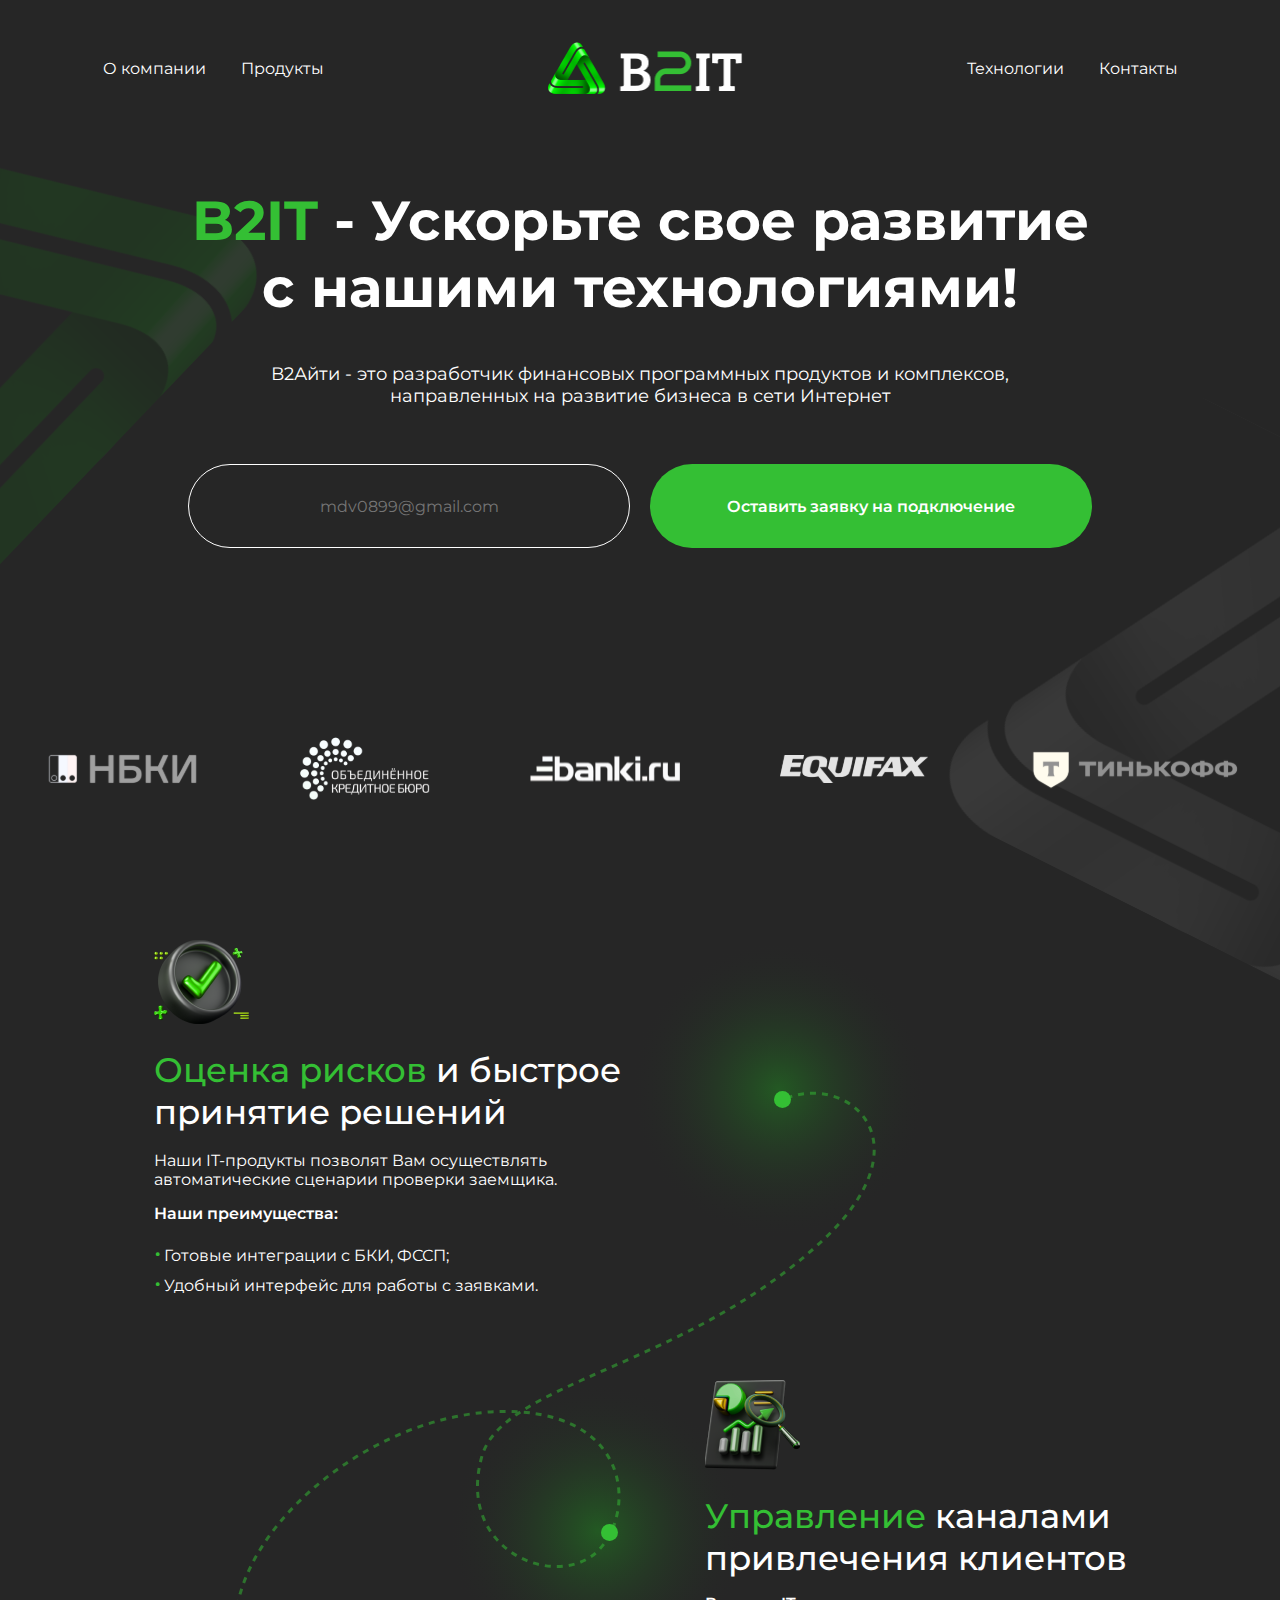
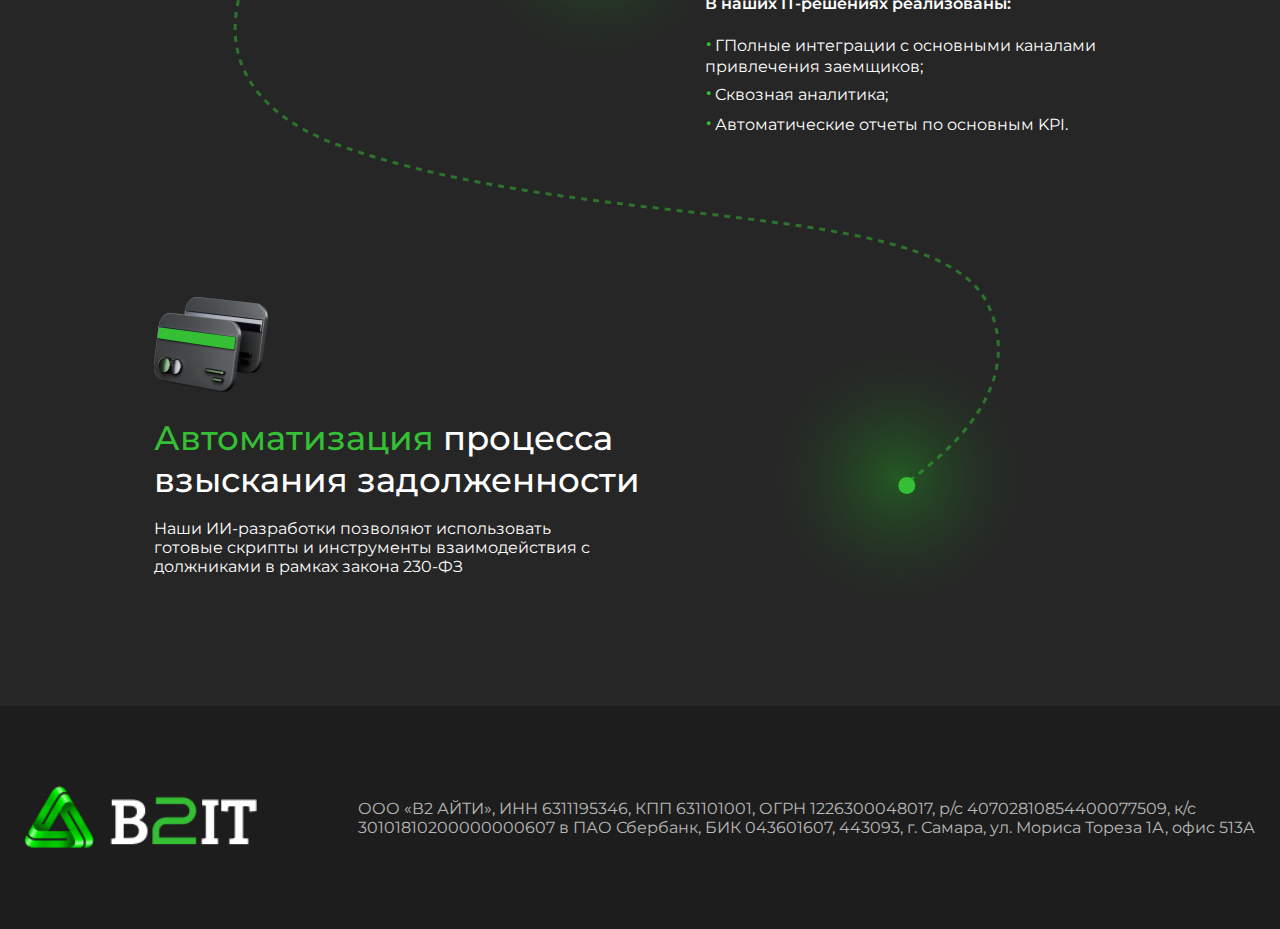
<file: index.html>
<!doctype html>
<html lang="ru">

<head>
  <meta charset="UTF-8">
  <meta name="viewport"
    content="width=device-width, user-scalable=no, initial-scale=1.0, maximum-scale=1.0, minimum-scale=1.0">
  <meta http-equiv="X-UA-Compatible" content="ie=edge">
  <script src="https://cdnjs.cloudflare.com/ajax/libs/jquery/3.7.1/jquery.js"
    integrity="sha512-+k1pnlgt4F1H8L7t3z95o3/KO+o78INEcXTbnoJQ/F2VqDVhWoaiVml/OEHv9HsVgxUaVW+IbiZPUJQfF/YxZw=="
    crossorigin="anonymous" referrerpolicy="no-referrer"></script>
  <link rel="preconnect" href="https://fonts.googleapis.com">
  <link rel="preconnect" href="https://fonts.gstatic.com" crossorigin>
  <link href="https://fonts.googleapis.com/css2?family=Montserrat:ital,wght@0,100..900;1,100..900&display=swap"
    rel="stylesheet">
  <link rel="stylesheet" href="https://cdnjs.cloudflare.com/ajax/libs/animate.css/4.1.1/animate.min.css" />
  <link rel="stylesheet" href="/assets/styles/basic.css">
  <link rel="stylesheet" href="/assets/styles/custom.css">
  <link rel="stylesheet" href="/assets/styles/header.css">
  <link rel="stylesheet" href="/assets/styles/footer.css">
  <link rel="stylesheet" href="/index.css">
  <title>B2IT</title>
</head>

<body>
  <header class="header">
    <div class="header__native">
      <div class="header__menu"">
        <ul>
          <li><a href=" /page/about/about.html">О компании</a></li>
        <li><a href="/page/products/products.html">Продукты</a></li>
        </ul>
      </div>
      <a href="/index.html"><img src="/assets/img/logo.png" alt="Logo"></a>
      <div class="header__menu">
        <ul>
          <li><a href="/page/technologies/technologies.html">Технологии</a></li>
          <li><a href="/page/contacts/contacts.html">Контакты</a></li>
        </ul>
      </div>
      <svg class="header__burger header__burger-rotate" viewBox="0 0 100 100" width="80"
        onclick="this.classList.toggle('active')" style="display: none;">
        <path class="line top" d="m 70,33 h -40 c 0,0 -8.5,-0.149796 -8.5,8.5 0,8.649796 8.5,8.5 8.5,8.5 h 20 v -20" />
        <path class="line middle" d="m 70,50 h -30" />
        <path class="line bottom"
          d="m 30,67 h 40 c 0,0 8.5,0.149796 8.5,-8.5 0,-8.649796 -8.5,-8.5 -8.5,-8.5 h -20 v 20" />
      </svg>
    </div>
    <div class="header__nav">
      <div class="header__burger_menu">
        <ul>
          <li><a href="/page/about/about.html">О компании</a></li>
          <li><a href="/page/products/products.html">Продукты</a></li>
          <li><a href="/page/technologies/technologies.html">Технологии</a></li>
          <li><a href="/page/contacts/contacts.html">Контакты</a></li>
        </ul>
      </div>
    </div>
  </header>

  <div class="containers">

    <!-- APPLICATION-CONN -->
    <div class="container-application-conn">
      <div class="application-conn">
        <h1 class="application-conn__title">
          <span class="title-green">B2IT</span> - Ускорьте свое развитие<br>
          с нашими технологиями!
        </h1>
        <p class="application-conn__description">
          В2Айти - это разработчик финансовых программных продуктов и
          комплексов,<br>
          направленных на развитие бизнеса в сети Интернет
        </p>
        <div class="application-conn__form">
          <form action="">
            <input class="custom-input" id="email-input" type="email" placeholder="mdv0899@gmail.com" required />
            <button class="custom-button" type="submit">Оставить заявку на подключение</button>
          </form>
        </div>
      </div>
    </div>

    <!-- SPONSORS -->
    <div class="container-sponsors">
      <div class="sponsors">
        <img src="/assets/img/sponsors-1.svg" alt="Sponsors">
        <img src="/assets/img/sponsors-2.svg" alt="Sponsors">
        <img src="/assets/img/sponsors-3.svg" alt="Sponsors">
        <img src="/assets/img/sponsors-4.svg" alt="Sponsors">
        <img src="/assets/img/sponsors-5.svg" alt="Sponsors">
      </div>
    </div>

    <!-- ADVANTAGES -->
    <div class="container-advantages">
      <div class="advantages">
        <div class="advantages__items-left">
          <div class="advantages__item">
            <img src="assets/img/adv1.png" />
            <h1 class="advantages__item__title">
              <span class="title-green">Оценка рисков</span> и быстрое<br>
              принятие решений
            </h1>
            <p class="advantages__item__description text-break-all">
              Наши IT-продукты позволят Вам осуществлять<br>
              автоматические сценарии
              проверки заемщика.
            </p>
            <div class="advantages__item__list">
              <h2>Наши преимущества:</h2>
              <ul class="custom-li-dot">
                <li>Готовые интеграции с БКИ, ФССП;</li>
                <li>Удобный интерфейс для работы с заявками.</li>
              </ul>
            </div>
          </div>
          <div class="advantages__item">
            <img src="assets/img/adv3.png" />
            <h1 class="advantages__item__title">
              <span class="title-green">Автоматизация</span> процесса<br>
              взыскания задолженности
            </h1>
            <p class="advantages__item__description text-break-all">
              Наши ИИ-разработки позволяют использовать<br>
              готовые скрипты и инструменты взаимодействия с<br>
              должниками в рамках закона 230-ФЗ
            </p>
          </div>
        </div>
        <div class="advantages__items-right">
          <div class="advantages__item">
            <img src="assets/img/adv2.png" />
            <h1 class="advantages__item__title">
              <span class="title-green">Управление</span> каналами<br>
              привлечения клиентов
            </h1>
            <div class="advantages__item__list">
              <h2>В наших IT-решениях реализованы:</h2>
              <ul class="custom-li-dot">
                <li>ГПолные интеграции с основными каналами<br> привлечения заемщиков;</li>
                <li>Сквозная аналитика;</li>
                <li>Автоматические отчеты по основным KPI.</li>
              </ul>
            </div>
          </div>
        </div>
      </div>
    </div>
  </div>

  <footer class="footer">
    <img src="/assets/img/logo.png" />
    <div class="footer__description">
      ООО «В2 АЙТИ», ИНН 6311195346, КПП 631101001, ОГРН 1226300048017, р/с 40702810854400077509, к/с<br>
      30101810200000000607 в ПАО Сбербанк, БИК 043601607, 443093, г. Самара, ул. Мориса Тореза 1А, офис 513А
    </div>
  </footer>

  <script src="assets/js/input-patternt.js"></script>
  <script src="assets/js/hamburger.js"></script>

</body>

</html>
</file>
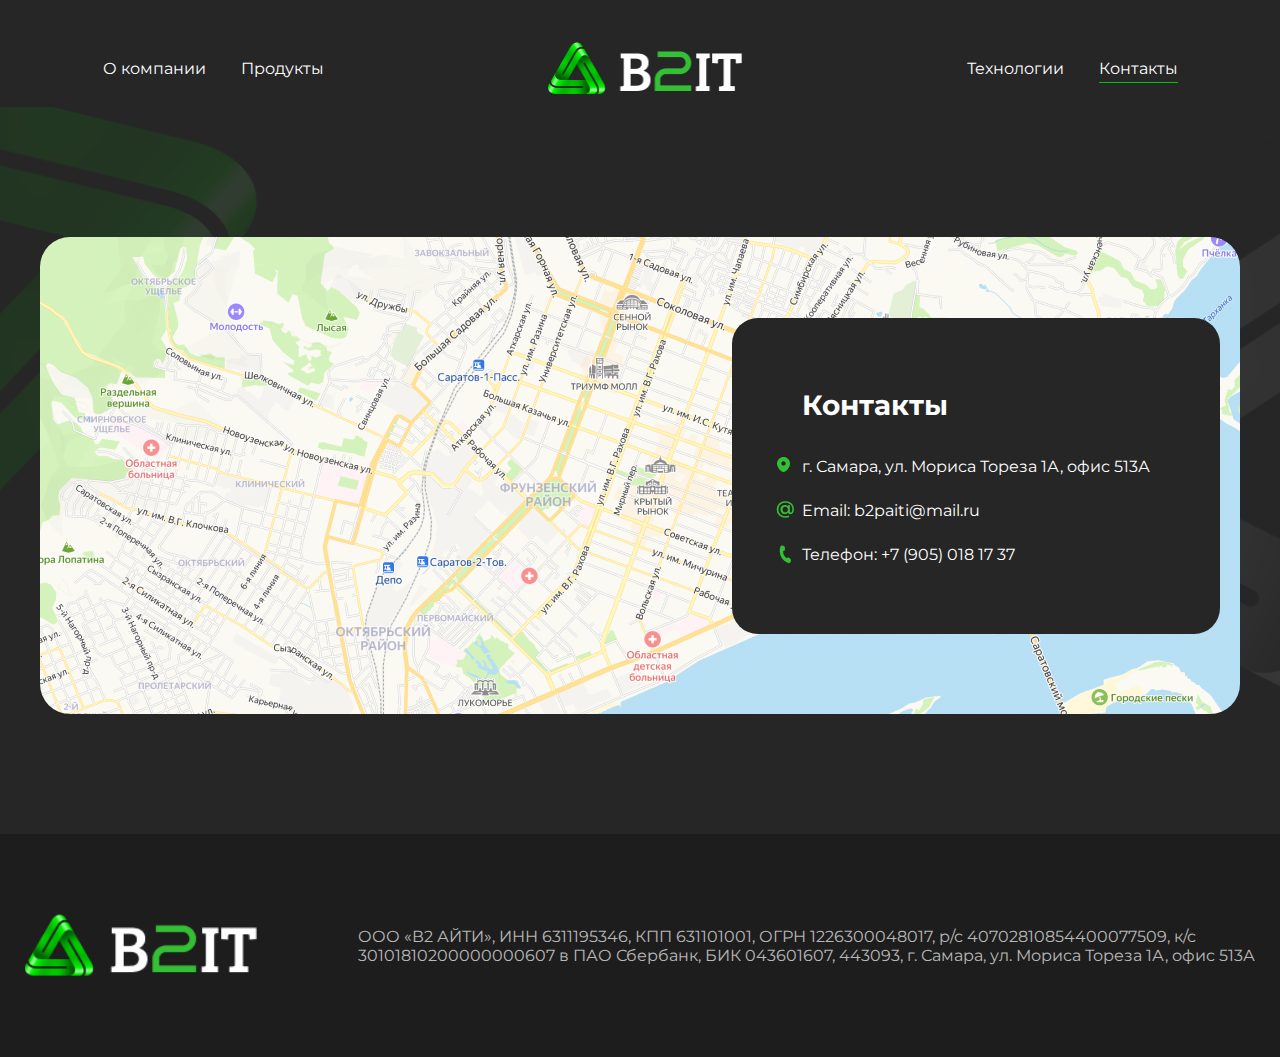
<file: page/contacts/contacts.html>
<!doctype html>
<html lang="ru">

<head>
  <meta charset="UTF-8">
  <meta name="viewport"
    content="width=device-width, user-scalable=no, initial-scale=1.0, maximum-scale=1.0, minimum-scale=1.0">
  <meta http-equiv="X-UA-Compatible" content="ie=edge">
  <script src="https://cdnjs.cloudflare.com/ajax/libs/jquery/3.7.1/jquery.js"
    integrity="sha512-+k1pnlgt4F1H8L7t3z95o3/KO+o78INEcXTbnoJQ/F2VqDVhWoaiVml/OEHv9HsVgxUaVW+IbiZPUJQfF/YxZw=="
    crossorigin="anonymous" referrerpolicy="no-referrer"></script>
  <link rel="preconnect" href="https://fonts.googleapis.com">
  <link rel="preconnect" href="https://fonts.gstatic.com" crossorigin>
  <link href="https://fonts.googleapis.com/css2?family=Montserrat:ital,wght@0,100..900;1,100..900&display=swap"
    rel="stylesheet">
  <link rel="stylesheet" href="https://cdnjs.cloudflare.com/ajax/libs/animate.css/4.1.1/animate.min.css">
  <link rel="stylesheet" href="/assets/styles/basic.css">
  <link rel="stylesheet" href="/assets/styles/custom.css">
  <link rel="stylesheet" href="/assets/styles/header.css">
  <link rel="stylesheet" href="/assets/styles/footer.css">
  <link rel="stylesheet" href="./contacts.css">
  <title>B2IT</title>
</head>

<body>
  <header class="header">
    <div class="header__native">
      <div class="header__menu"">
        <ul>
          <li><a href=" /page/about/about.html">О компании</a></li>
        <li><a href="/page/products/products.html">Продукты</a></li>
        </ul>
      </div>
      <a href="/index.html"><img src="/assets/img/logo.png" alt="Logo"></a>
      <div class="header__menu">
        <ul>
          <li><a href="/page/technologies/technologies.html">Технологии</a></li>
          <li><a href="/page/contacts/contacts.html">Контакты</a></li>
        </ul>
      </div>
      <svg class="header__burger header__burger-rotate" viewBox="0 0 100 100" width="80"
        onclick="this.classList.toggle('active')" style="display: none;">
        <path class="line top" d="m 70,33 h -40 c 0,0 -8.5,-0.149796 -8.5,8.5 0,8.649796 8.5,8.5 8.5,8.5 h 20 v -20" />
        <path class="line middle" d="m 70,50 h -30" />
        <path class="line bottom"
          d="m 30,67 h 40 c 0,0 8.5,0.149796 8.5,-8.5 0,-8.649796 -8.5,-8.5 -8.5,-8.5 h -20 v 20" />
      </svg>
    </div>
    <div class="header__nav">
      <div class="header__burger_menu">
        <ul>
          <li><a href="/page/about/about.html">О компании</a></li>
          <li><a href="/page/products/products.html">Продукты</a></li>
          <li><a href="/page/technologies/technologies.html">Технологии</a></li>
          <li><a href="/page/contacts/contacts.html">Контакты</a></li>
        </ul>
      </div>
    </div>
  </header>

  <div class="containers">
    <section class="container-map">
      <div class="map">
        <div class="map-info">
          <h1 class="map-info__title">Контакты</h1>
          <ul>
            <li>г. Самара, ул. Мориса Тореза 1А, офис 513А</li>
            <li>Email: b2paiti@mail.ru</li>
            <li>Телефон: +7 (905) 018 17 37</li>
          </ul>
        </div>
      </div>
    </section>
  </div>

  <footer class="footer">
    <a href="/index.html"><img src="/assets/img/logo.png" alt="Logo"></a>
    <div class="footer__description">
      ООО «В2 АЙТИ», ИНН 6311195346, КПП 631101001, ОГРН 1226300048017, р/с 40702810854400077509, к/с<br>
      30101810200000000607 в ПАО Сбербанк, БИК 043601607, 443093, г. Самара, ул. Мориса Тореза 1А, офис 513А
    </div>
  </footer>

  <script src="/assets/js/hamburger.js"></script>

</body>

</html>
</file>
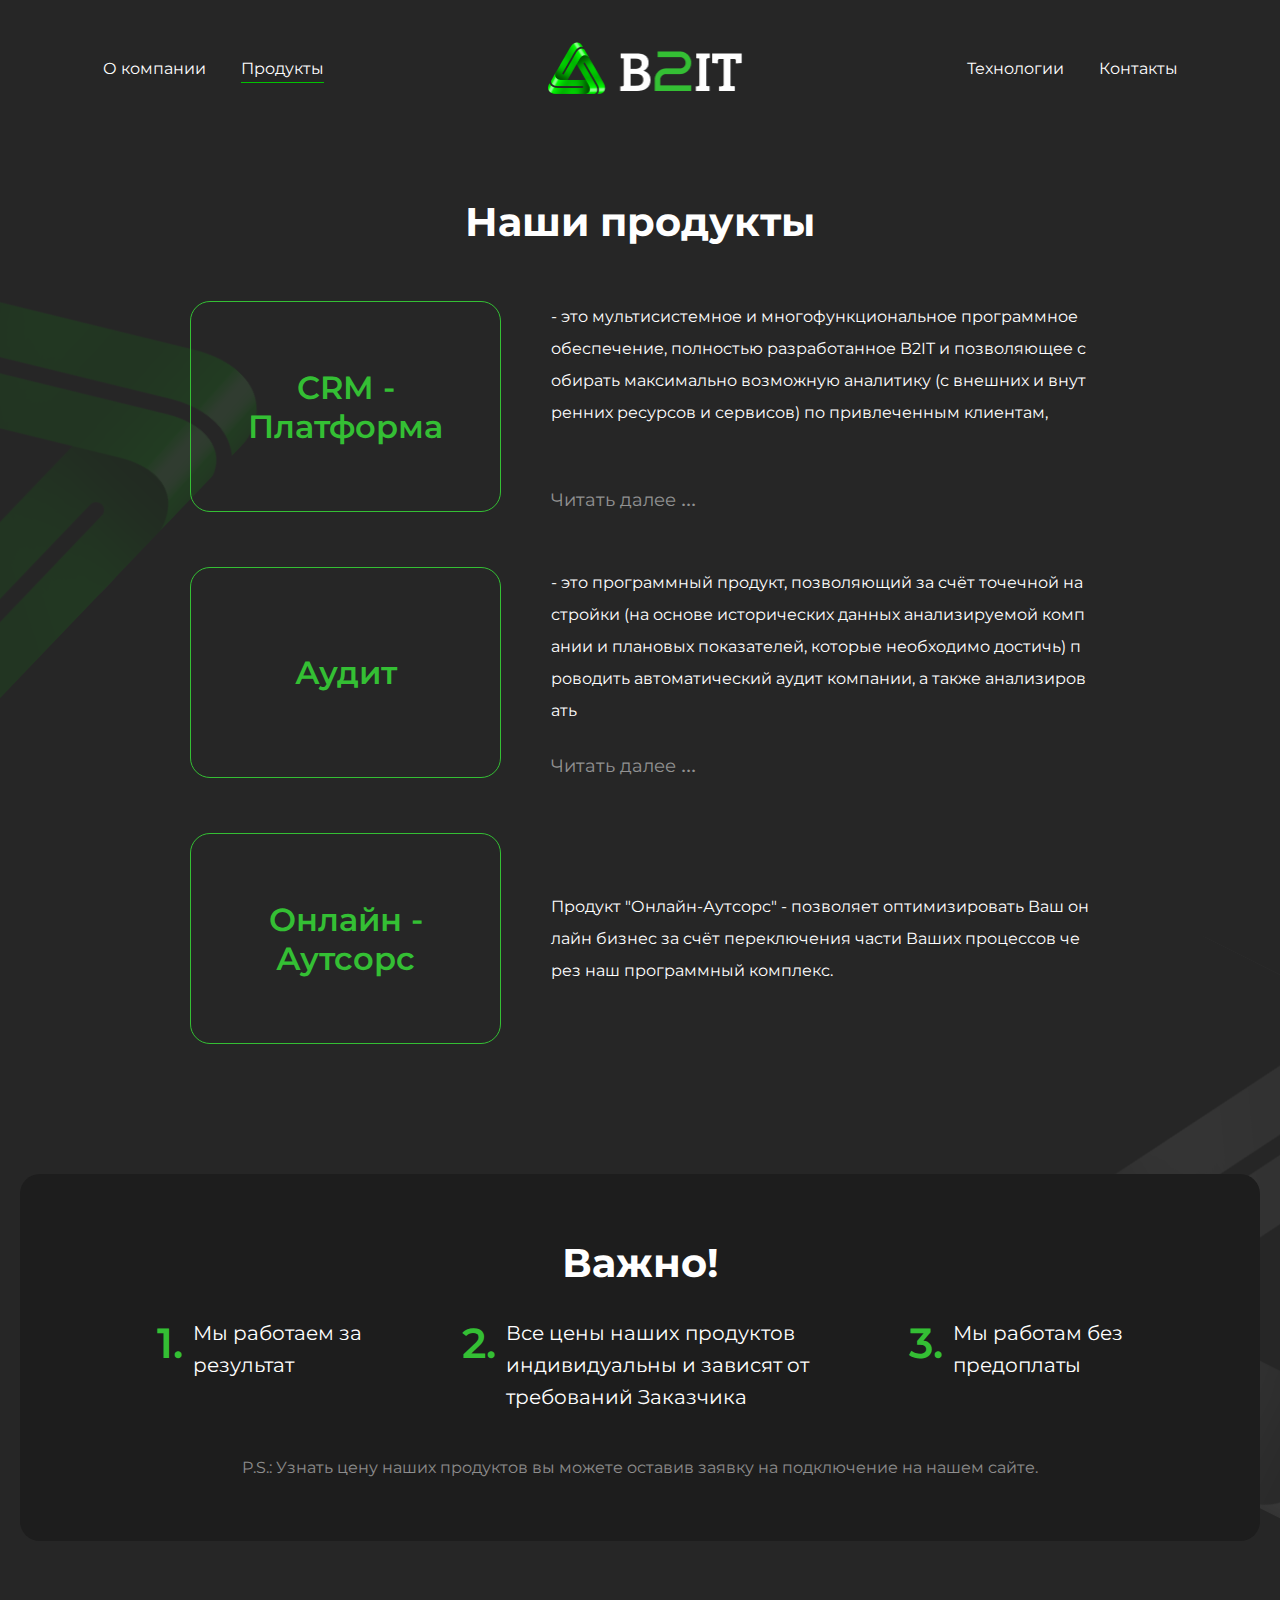
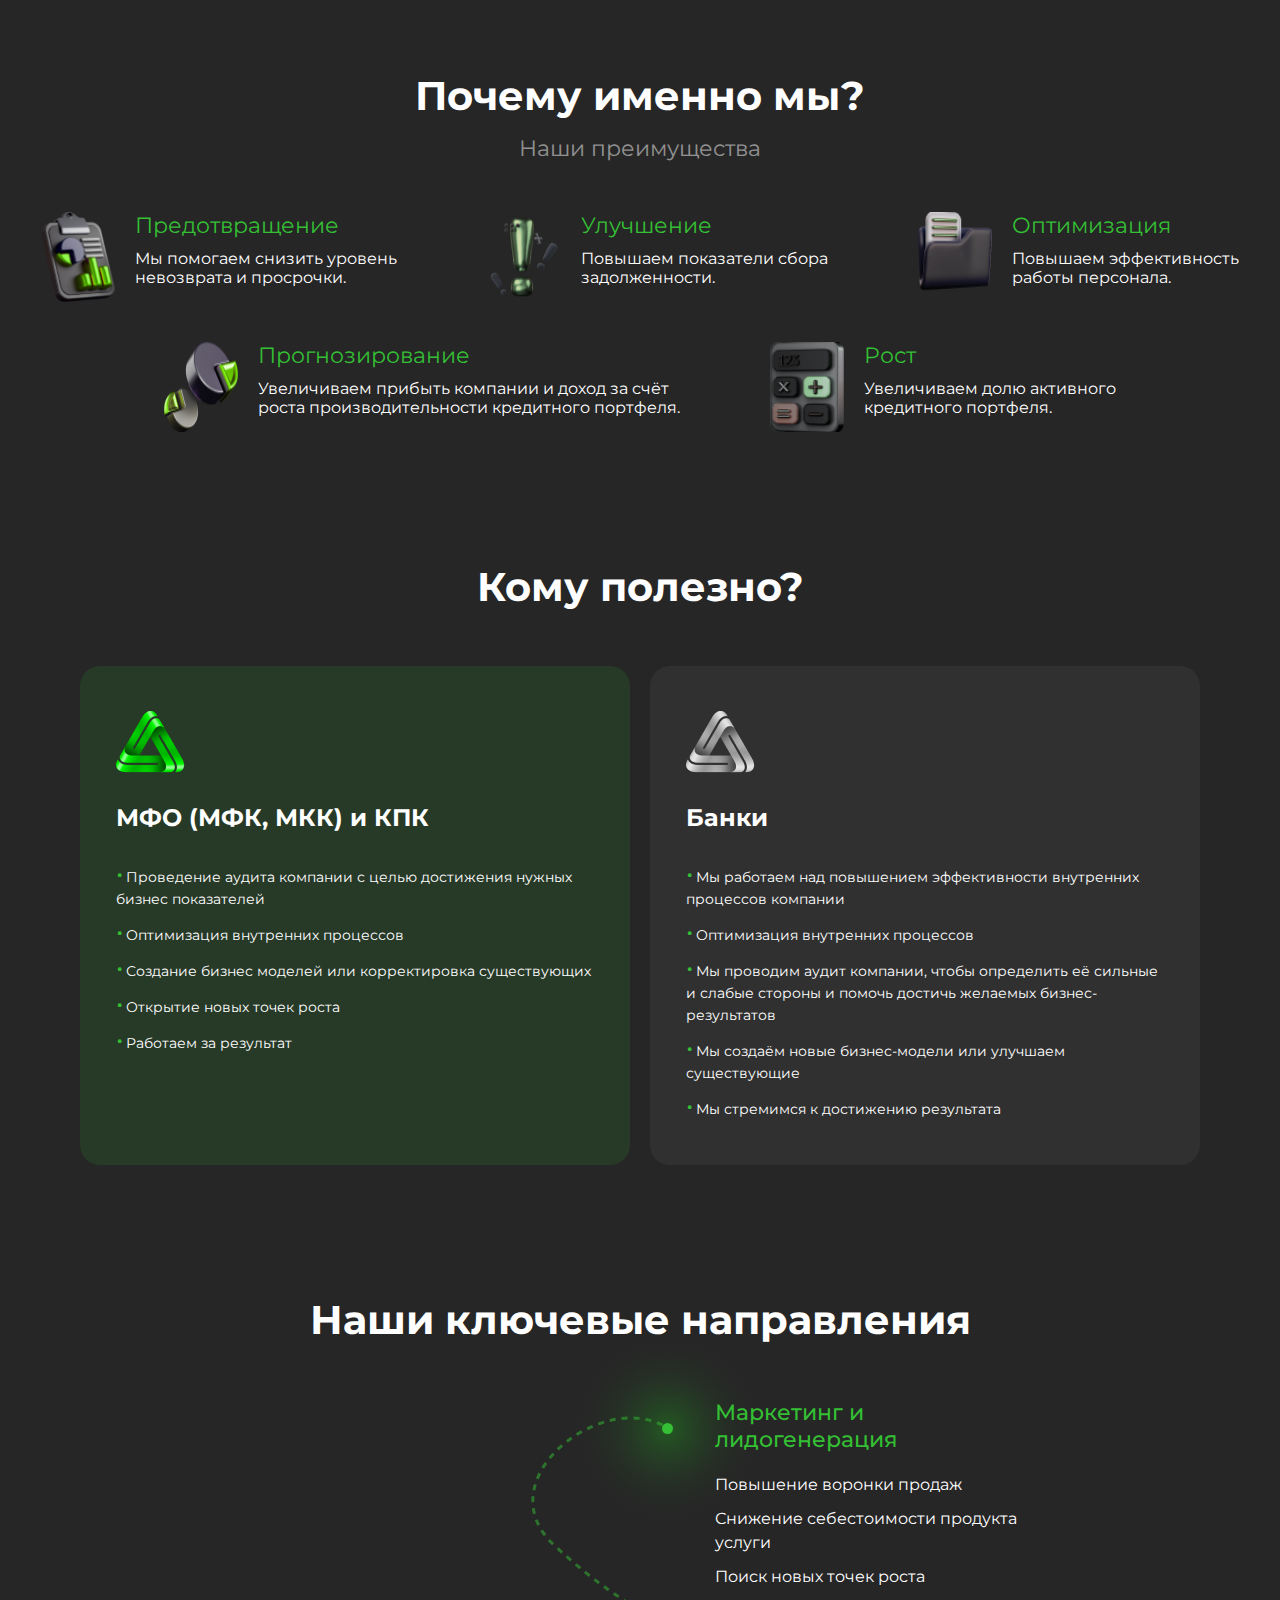
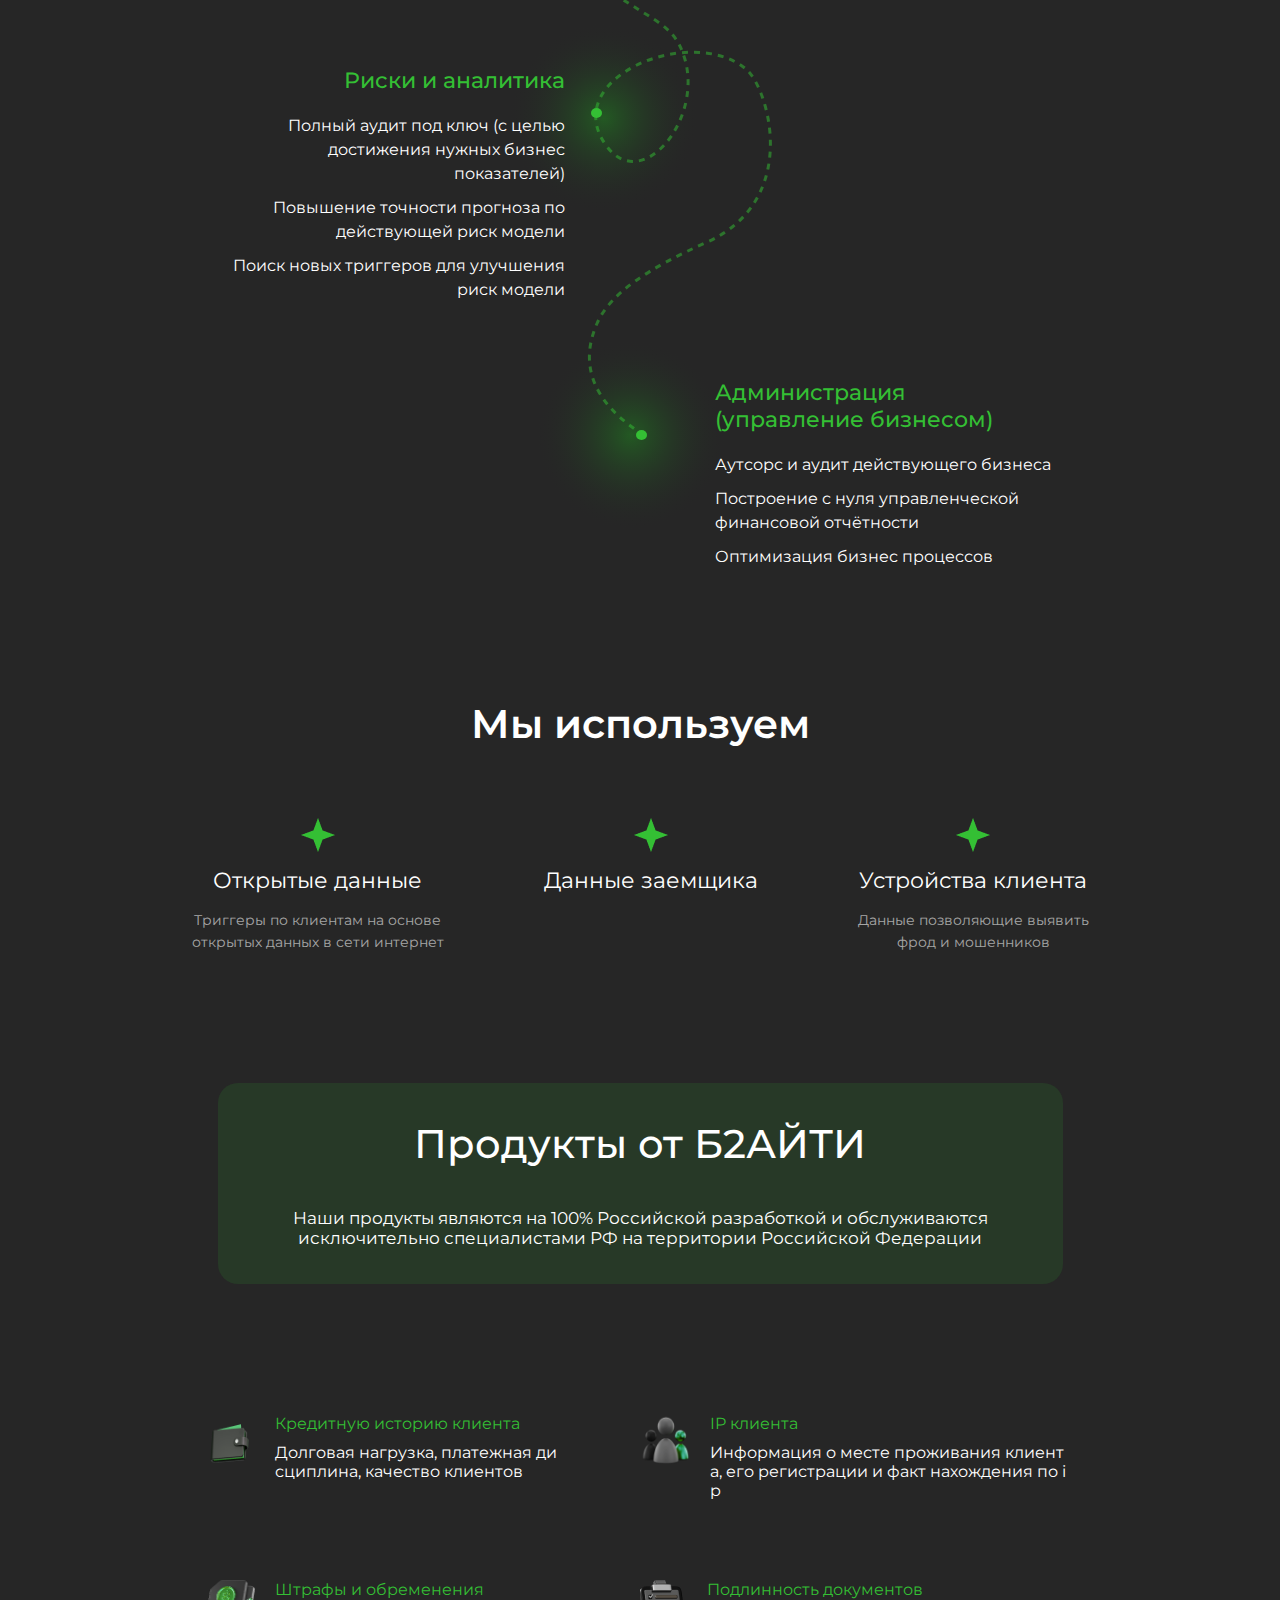
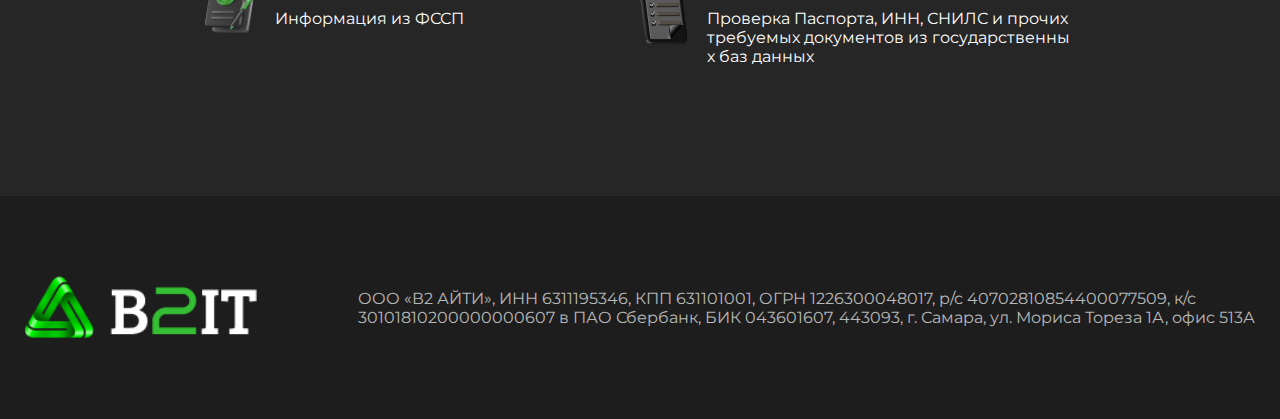
<file: page/products/products.html>
<!doctype html>
<html lang="ru">

<head>
  <meta charset="UTF-8">
  <meta name="viewport"
    content="width=device-width, user-scalable=no, initial-scale=1.0, maximum-scale=1.0, minimum-scale=1.0">
  <meta http-equiv="X-UA-Compatible" content="ie=edge">
  <script src="https://cdnjs.cloudflare.com/ajax/libs/jquery/3.7.1/jquery.js"
    integrity="sha512-+k1pnlgt4F1H8L7t3z95o3/KO+o78INEcXTbnoJQ/F2VqDVhWoaiVml/OEHv9HsVgxUaVW+IbiZPUJQfF/YxZw=="
    crossorigin="anonymous" referrerpolicy="no-referrer"></script>
  <link rel="preconnect" href="https://fonts.googleapis.com">
  <link rel="preconnect" href="https://fonts.gstatic.com" crossorigin>
  <link href="https://fonts.googleapis.com/css2?family=Montserrat:ital,wght@0,100..900;1,100..900&display=swap"
    rel="stylesheet">
  <link rel="stylesheet" href="https://cdnjs.cloudflare.com/ajax/libs/animate.css/4.1.1/animate.min.css">
  <link rel="stylesheet" href="/assets/styles/basic.css">
  <link rel="stylesheet" href="/assets/styles/custom.css">
  <link rel="stylesheet" href="/assets/styles/header.css">
  <link rel="stylesheet" href="/assets/styles/footer.css">
  <link rel="stylesheet" href="./products.css">
  <title>B2IT</title>
</head>

<body>
  <header class="header">
    <div class="header__native">
      <div class="header__menu"">
        <ul>
          <li><a href="/page/about/about.html">О компании</a></li>
        <li><a href="/page/products/products.html">Продукты</a></li>
        </ul>
      </div>
      <a href="/index.html"><img src="/assets/img/logo.png" alt="Logo"></a>
      <div class="header__menu">
        <ul>
          <li><a href="/page/technologies/technologies.html">Технологии</a></li>
          <li><a href="/page/contacts/contacts.html">Контакты</a></li>
        </ul>
      </div>
      <svg class="header__burger header__burger-rotate" viewBox="0 0 100 100" width="80"
        onclick="this.classList.toggle('active')" style="display: none;">
        <path class="line top" d="m 70,33 h -40 c 0,0 -8.5,-0.149796 -8.5,8.5 0,8.649796 8.5,8.5 8.5,8.5 h 20 v -20" />
        <path class="line middle" d="m 70,50 h -30" />
        <path class="line bottom"
          d="m 30,67 h 40 c 0,0 8.5,0.149796 8.5,-8.5 0,-8.649796 -8.5,-8.5 -8.5,-8.5 h -20 v 20" />
      </svg>
    </div>
    <div class="header__nav">
      <div class="header__burger_menu">
        <ul>
          <li><a href="/page/about/about.html">О компании</a></li>
          <li><a href="/page/products/products.html">Продукты</a></li>
          <li><a href="/page/technologies/technologies.html">Технологии</a></li>
          <li><a href="/page/contacts/contacts.html">Контакты</a></li>
        </ul>
      </div>
    </div>
  </header>

  <div class="containers">
    <!-- CON PRODUCT -->
    <div class="container-products">
      <div class="products">
        <h1 class="products__title">Наши продукты</h1>
        <!-- DESKTOP -->
        <div class="products__item">
          <h1 class="title-green">CRM - <br>Платформа</h1>
          <div>
            <p class="text-break-all">
              - это мультисистемное и многофункциональное программное
              обеспечение, полностью разработанное B2IT и позволяющее
              собирать максимально возможную аналитику (с внешних
              и внутренних ресурсов и сервисов) по привлеченным клиентам,
              <span class="products__item__more" style="display: none;">
                а также на основе разработанных комплексных систем проверок позволяет проводить проверку кредитных
                возможностей и прескоринга потенциальных клиентов (оставивших заявку и согласившихся с обработкой
                персональных данных) перед дальнейшей продажей лидов в кредитные учреждения.
              </span>
            </p>
            <button class="products__item__btn" onclick="moreText(0)">
              Читать далее
              <span style="font-size: 24px;">...</span></button>
          </div>
        </div>
        <div class="products__item">
          <h1 class="title-green">Аудит</h1>
          <div>
            <p class="text-break-all">
              - это программный продукт, позволяющий за счёт точечной
              настройки (на основе исторических данных анализируемой
              компании и плановых показателей, которые необходимо достичь)
              проводить автоматический аудит компании, а также анализировать
              <span class="products__item__more" style="display: none;">
                эффективность сотрудников в рамках выполнения поставленных задач.
              </span>
            </p>
            <button class="products__item__btn" onclick="moreText(1)">
              Читать далее
              <span style="font-size: 24px;">...</span></button>
          </div>
        </div>
        <div class="products__item">
          <h1 class="title-green">Онлайн - <br>Аутсорс</h1>
          <div>
            <p class="text-break-all">
              Продукт "Онлайн-Аутсорс" - позволяет оптимизировать Ваш
              онлайн бизнес за счёт переключения части Ваших процессов
              через наш программный комплекс.
            </p>
          </div>
        </div>
        <!-- MOBILE -->
        <div class="products__mobile-item" style="display: none;">
          <h1 class="title-green">CRM - Платформа</h1>
          <p class="text-break-all">
            - это мультисистемное и многофункциональное программное
            обеспечение, полностью разработанное B2IT и позволяющее
            собирать максимально возможную аналитику (с внешних
            и внутренних ресурсов и сервисов) по привлеченным клиентам,
          </p>
        </div>
        <div class="products__mobile-item" style="display: none;">
          <h1 class="title-green">Аудит</h1>
          <p class="text-break-all">
            - это программный продукт, позволяющий за счёт точечной
            настройки (на основе исторических данных анализируемой
            компании и плановых показателей, которые необходимо достичь)
            проводить автоматический аудит компании, а также анализировать
          </p>
        </div>
        <div class="products__mobile-item" style="display: none;">
          <h1 class="title-green">Онлайн - Аутсорс</h1>
          <p class="text-break-all">
            Продукт "Онлайн-Аутсорс" - позволяет оптимизировать Ваш
            онлайн бизнес за счёт переключения части Ваших процессов
            через наш программный комплекс
          </p>
        </div>
      </div>
    </div>

    <!-- CON IMPORTANT -->
    <div class="container-important">
      <div class="important">
        <h1 class="important__title">Важно!</h1>
        <div class="important__items">
          <div class="important__item">
            <span class="important__item__number">1.</span>
            <span class="important__item__description">
              Мы работаем за<br>
              результат
            </span>
          </div>
          <div class="important__item">
            <span class="important__item__number">2.</span>
            <span class="important__item__description">
              Все цены наших продуктов<br>
              индивидуальны и зависят от <br>
              требований Заказчика
            </span>
          </div>
          <div class="important__item">
            <span class="important__item__number">3.</span>
            <span class="important__item__description">
              Мы работам без<br>
              предоплаты
            </span>
          </div>
        </div>
        <span class="important__postscript ">
          P.S.: Узнать цену наших продуктов вы можете оставив заявку на подключение на нашем сайте.
        </span>
      </div>
    </div>

    <!-- CON ADVANTAGES -->
    <div class="container-advantages">
      <div class="advantages">
        <h1 class="advantages__title">Почему именно мы?</h1>
        <span class="advantages__adv">Наши преимущества</span>
        <div class="advantages__items">
          <div class="advantages__item">
            <img src="./image/adv-prevention.png" alt="Prevention">
            <div class="advantages__item__info">
              <h1>Предотвращение</h1>
              <p class="text-break-all">
                Мы помогаем снизить уровень<br>
                невозврата и просрочки.
              </p>
            </div>
          </div>
          <div class="advantages__item">
            <img src="./image/adv-improvement.png" alt="Improvement">
            <div class="advantages__item__info">
              <h1>Улучшение</h1>
              <p class="text-break-all">
                Повышаем показатели сбора<br>
                задолженности.
              </p>
            </div>
          </div>
          <div class="advantages__item">
            <img src="./image/adv-optimization.png" alt="Optimization">
            <div class="advantages__item__info">
              <h1>Оптимизация</h1>
              <p class="text-break-all">
                Повышаем эффективность<br>
                работы персонала.
              </p>
            </div>
          </div>
          <div class="advantages__item">
            <img src="./image/adv-forecasting.png" alt="Forecasting">
            <div class="advantages__item__info">
              <h1>Прогнозирование</h1>
              <p class="text-break-all">
                Увеличиваем прибыть компании и доход за счёт<br>
                роста производительности кредитного портфеля.
              </p>
            </div>
          </div>
          <div class="advantages__item">
            <img src="./image/adv-upgrowth.png" alt="Upgrowth">
            <div class="advantages__item__info">
              <h1>Рост</h1>
              <p class="text-break-all">
                Увеличиваем долю активного<br>
                кредитного портфеля.
              </p>
            </div>
          </div>
        </div>
      </div>
    </div>

    <!-- CON USEFUL -->
    <div class="container-useful">
      <div class="useful">
        <h1 class="useful__title">Кому полезно?</h1>
        <div class="useful__items">
          <div class="useful__item">
            <img src="./image/useful-logo-green.png" alt="Useful">
            <h2 class="useful__item__title">МФО (МФК, МКК) и КПК</h2>
            <ul class="useful__item__description custom-li-dot">
              <li>Проведение аудита компании с целью достижения нужных бизнес показателей</li>
              <li>Оптимизация внутренних процессов</li>
              <li>Создание бизнес моделей или корректировка существующих</li>
              <li>Открытие новых точек роста</li>
              <li>Работаем за результат</li>
            </ul>
          </div>
          <div class="useful__item">
            <img src="./image/useful-logo-gray.png" alt="Useful">
            <h2 class="useful__item__title">Банки</h2>
            <ul class="useful__item__description custom-li-dot">
              <li>Мы работаем над повышением эффективности внутренних процессов компании</li>
              <li>Оптимизация внутренних процессов</li>
              <li>Мы проводим аудит компании, чтобы определить её сильные и слабые стороны и помочь достичь желаемых
                бизнес-результатов</li>
              <li>Мы создаём новые бизнес-модели или улучшаем существующие</li>
              <li>Мы стремимся к достижению результата</li>
            </ul>
          </div>
        </div>
      </div>
    </div>

    <!-- CON DIRECTIONS -->
    <div class="container-directions">
      <div class="directions">
        <h1 class="directions__title">Наши ключевые направления</h1>
        <div class="directions__items">
          <div class="directions__items-left">
            <h1 class="directions__item__title title-green">Риски и аналитика</h1>
            <div class="directions__item__description">
              <ul>
                <li>
                  Полный аудит под ключ (с целью
                  достижения нужных бизнес показателей)
                </li>
                <li>
                  Повышение точности прогноза по
                  действующей риск модели
                </li>
                <li>
                  Поиск новых триггеров для улучшения
                  риск модели
                </li>
              </ul>
            </div>
          </div>
          <div class="directions__items-right">
            <div class="directions__item">
              <h1 class="directions__item__title title-green">Маркетинг и<br>лидогенерация</h1>
              <div class="directions__item__description">
                <ul>
                  <li>Повышение воронки продаж</li>
                  <li>Снижение себестоимости продукта услуги</li>
                  <li>Поиск новых точек роста</li>
                </ul>
              </div>
            </div>
            <div class="directions__item">
              <h1 class="directions__item__title title-green">Администрация<br>(управление бизнесом)</h1>
              <div class="directions__item__description">
                <ul>
                  <li>Аутсорс и аудит действующего бизнеса</li>
                  <li>Построение с нуля управленческой финансовой отчётности</li>
                  <li>Оптимизация бизнес процессов</li>
                </ul>
              </div>
            </div>
          </div>
        </div>
      </div>
    </div>

    <!-- EMPLOY -->
    <div class="container-employ">
      <div class="employ">
        <div class="employ__title">Мы используем</div>
        <div class="employ__items">
          <div class="employ__item">
            <img src="./image/employ-star.png" alt="Star">
            <p class="employ__item__description">Открытые данные</p>
            <p class="employ__item__poscript">
              Триггеры по клиентам на основе<br>
              открытых данных в сети интернет
            </p>
          </div>
          <div class="employ__item">
            <img src="./image/employ-star.png" alt="Star">
            <p class="employ__item__description">Данные заемщика</p>
          </div>
          <div class="employ__item">
            <img src="./image/employ-star.png" alt="Star">
            <p class="employ__item__description">Устройства клиента</p>
            <p class="employ__item__poscript">
              Данные позволяющие выявить<br>
              фрод и мошенников
            </p>
          </div>
        </div>
      </div>
    </div>

    <!-- SERVICE -->
    <div class="container-service">
      <div class="service">
        <h1 class="service__title">Продукты от Б2АЙТИ</h1>
        <h1 class="service__title__mobile" style="display: none;">Наши продукты</h1>
        <p class="service__description">
          Наши продукты являются на 100% Российской разработкой и обслуживаются
          исключительно специалистами РФ на территории Российской Федерации
        </p>
      </div>
    </div>

    <!-- DATA -->
    <div class="container-data">
      <div class="data">
        <div class="data__items">
          <div class="data__item">
            <img src="./image/data-credit.png" alt="Credit" style="width: 50px; height: 65px;">
            <div class="data__item__info">
              <h1 class="data__item__title title-green">Кредитную историю клиента</h1>
              <p class="data__item__description text-break-all">
                Долговая нагрузка, платежная
                дисциплина, качество клиентов
              </p>
            </div>
          </div>
          <div class="data__item">
            <img src="./image/data-ip.png" alt="IP" style="width: 50px; height: 50px;">
            <div class="data__item__info">
              <h1 class="data__item__title title-green">IP клиента</h1>
              <p class="data__item__description text-break-all">
                Информация о месте проживания клиента, его регистрации и факт нахождения по ip
              </p>
            </div>
          </div>
          <div class="data__item">
            <img src="./image/data-fine.png" alt="Fine" style="width: 50px; height: 53px;">
            <div class="data__item__info">
              <h1 class="data__item__title title-green">Штрафы и обременения</h1>
              <p class="data__item__description text-break-all">
                Информация из ФССП
              </p>
            </div>
          </div>
          <div class="data__item">
            <img src="./image/data-document.png" alt="Document" style="width: 50px; height: 64px;">
            <div class="data__item__info">
              <h1 class="data__item__title title-green">Подлинность документов</h1>
              <p class="data__item__description text-break-all">
                Проверка Паспорта, ИНН, СНИЛС и прочих требуемых документов из государственных баз данных
              </p>
            </div>
          </div>
        </div>
      </div>
    </div>
  </div>

  <footer class="footer">
    <a href="/index.html"><img src="/assets/img/logo.png" alt="Logo"></a>
    <div class="footer__description">
      ООО «В2 АЙТИ», ИНН 6311195346, КПП 631101001, ОГРН 1226300048017, р/с 40702810854400077509, к/с<br>
      30101810200000000607 в ПАО Сбербанк, БИК 043601607, 443093, г. Самара, ул. Мориса Тореза 1А, офис 513А
    </div>
  </footer>

  <script src="/assets/js/hamburger.js"></script>
  <script src="/assets/js/more.js"></script>

</body>

</html>
</file>
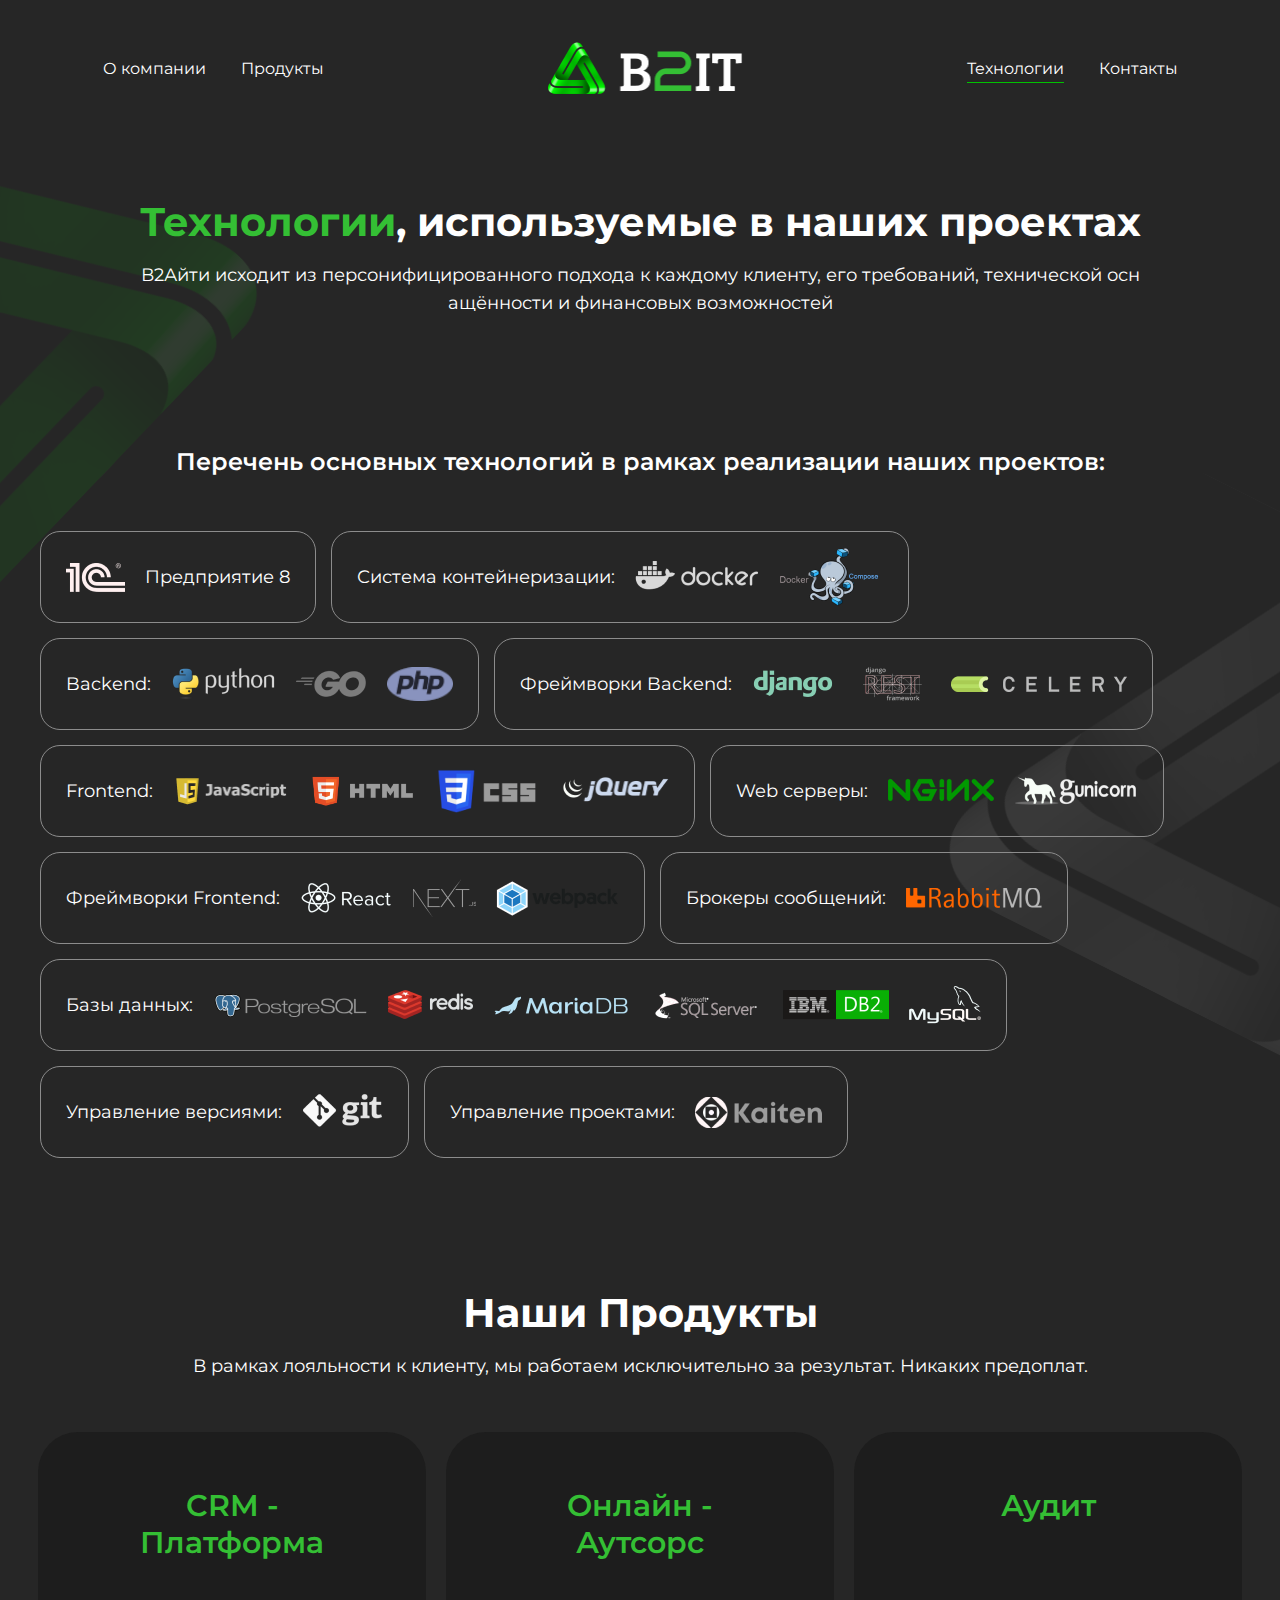
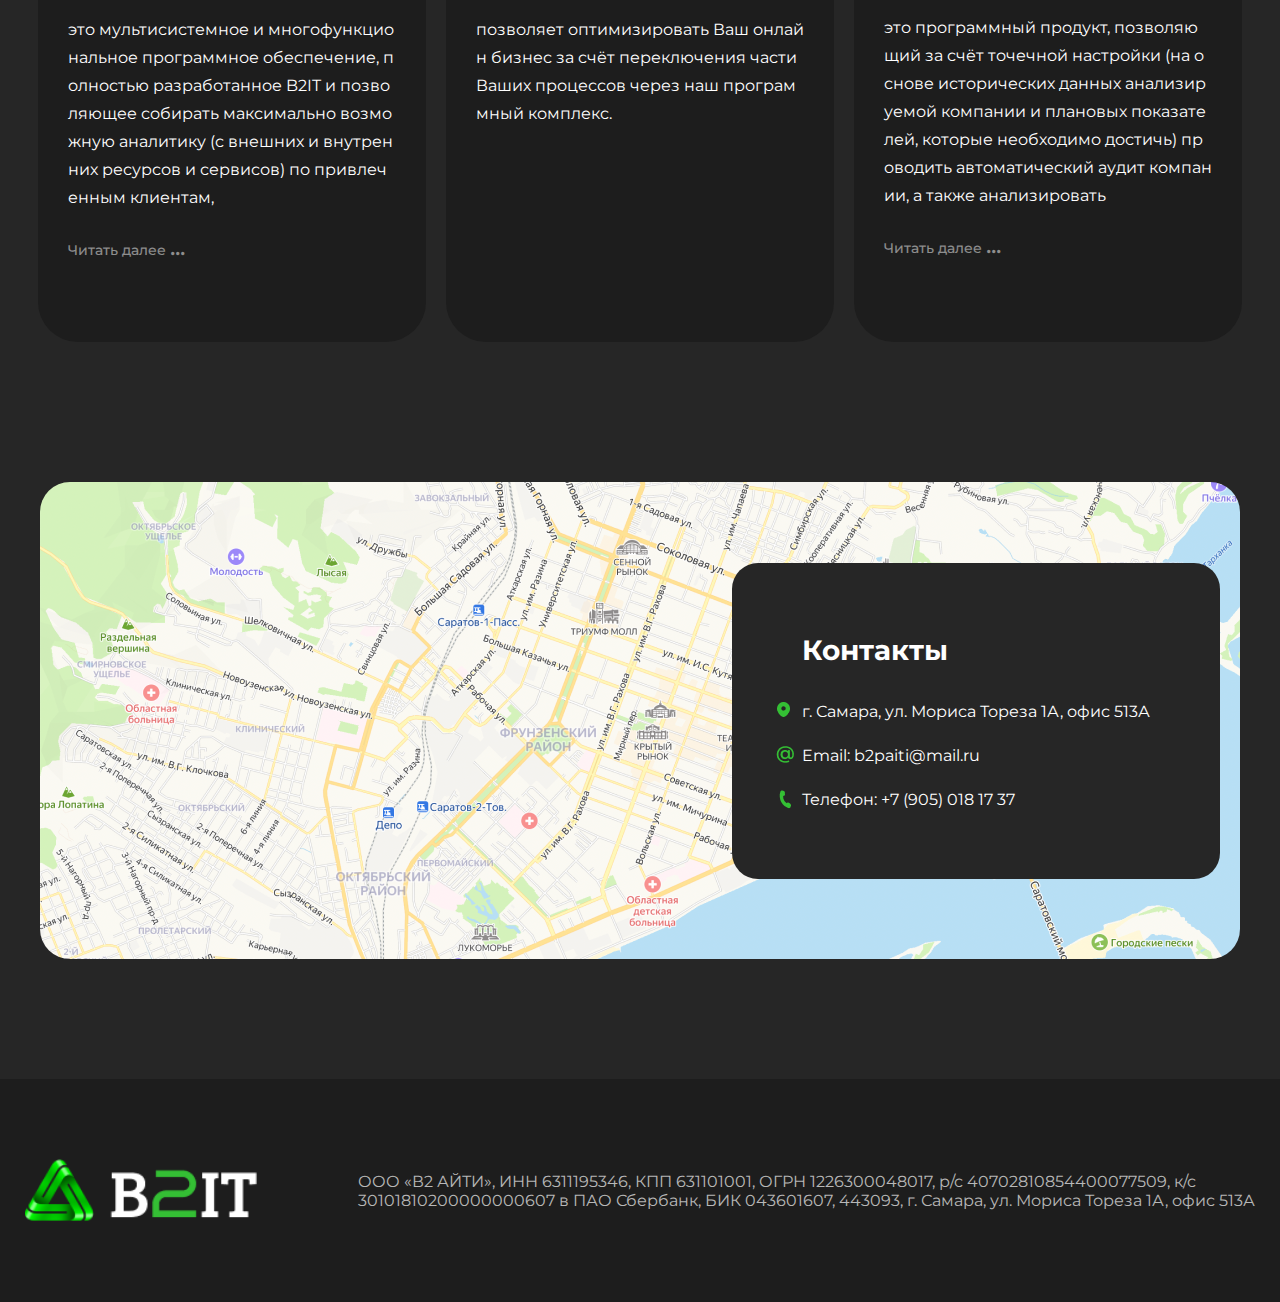
<file: page/technologies/technologies.html>
<!doctype html>
<html lang="ru">

<head>
  <meta charset="UTF-8">
  <meta name="viewport"
    content="width=device-width, user-scalable=no, initial-scale=1.0, maximum-scale=1.0, minimum-scale=1.0">
  <meta http-equiv="X-UA-Compatible" content="ie=edge">
  <script src="https://cdnjs.cloudflare.com/ajax/libs/jquery/3.7.1/jquery.js"
    integrity="sha512-+k1pnlgt4F1H8L7t3z95o3/KO+o78INEcXTbnoJQ/F2VqDVhWoaiVml/OEHv9HsVgxUaVW+IbiZPUJQfF/YxZw=="
    crossorigin="anonymous" referrerpolicy="no-referrer"></script>
  <link rel="preconnect" href="https://fonts.googleapis.com">
  <link rel="preconnect" href="https://fonts.gstatic.com" crossorigin>
  <link href="https://fonts.googleapis.com/css2?family=Montserrat:ital,wght@0,100..900;1,100..900&display=swap"
    rel="stylesheet">
  <link rel="stylesheet" href="https://cdnjs.cloudflare.com/ajax/libs/animate.css/4.1.1/animate.min.css">
  <link rel="stylesheet" href="/assets/styles/basic.css">
  <link rel="stylesheet" href="/assets/styles/custom.css">
  <link rel="stylesheet" href="/assets/styles/header.css">
  <link rel="stylesheet" href="/assets/styles/footer.css">
  <link rel="stylesheet" href="./technologies.css">
  <title>B2IT</title>
</head>

<body>
  <header class="header">
    <div class="header__native">
      <div class="header__menu"">
        <ul>
          <li><a href=" /page/about/about.html">О компании</a></li>
        <li><a href="/page/products/products.html">Продукты</a></li>
        </ul>
      </div>
      <a href="/index.html"><img src="/assets/img/logo.png" alt="Logo"></a>
      <div class="header__menu">
        <ul>
          <li><a href="/page/technologies/technologies.html">Технологии</a></li>
          <li><a href="/page/contacts/contacts.html">Контакты</a></li>
        </ul>
      </div>
      <svg class="header__burger header__burger-rotate" viewBox="0 0 100 100" width="80"
        onclick="this.classList.toggle('active')" style="display: none;">
        <path class="line top" d="m 70,33 h -40 c 0,0 -8.5,-0.149796 -8.5,8.5 0,8.649796 8.5,8.5 8.5,8.5 h 20 v -20" />
        <path class="line middle" d="m 70,50 h -30" />
        <path class="line bottom"
          d="m 30,67 h 40 c 0,0 8.5,0.149796 8.5,-8.5 0,-8.649796 -8.5,-8.5 -8.5,-8.5 h -20 v 20" />
      </svg>
    </div>
    <div class="header__nav">
      <div class="header__burger_menu">
        <ul>
          <li><a href="/page/about/about.html">О компании</a></li>
          <li><a href="/page/products/products.html">Продукты</a></li>
          <li><a href="/page/technologies/technologies.html">Технологии</a></li>
          <li><a href="/page/contacts/contacts.html">Контакты</a></li>
        </ul>
      </div>
    </div>
  </header>

  <div class="containers">
    <section class="container-list-technologies">
      <div class="list-technologies">
        <h1 class="list-technologies__title">
          <span class="title-green">Технологии</span>,
          используемые в наших проектах
        </h1>
        <p class="list-technologies__description text-break-all">
          В2Айти исходит из персонифицированного подхода к каждому клиенту, его
          требований, технической оснащённости и финансовых возможностей
        </p>
        <div class="list-technologies__list">
          <h2 class="list-technologies__list__title">Перечень основных технологий в рамках реализации наших проектов:
          </h2>
          <div class="list-technologies__list__items">
            <div class="list-technologies__list__item">
              <img src="image/1C.png" alt="1C" style="width: clamp(40px, 5.9vw, 59px); height: auto;">
              <p>Предприятие 8</p>
            </div>
            <div class="list-technologies__list__item">
              <p>Система контейнеризации:</p>
              <img src="image/docker-1.png" alt="Docker" style="width: clamp(79px, 12.4vw, 124px); height: auto;">
              <img src="image/docker-2.png" alt="Docker" style="width: clamp(66px, 10.4vw, 104px); height: auto;">
            </div>
            <div class="list-technologies__list__item">
              <p>Backend:</p>
              <img src="image/backend-1.png" alt="Backend" style="width: clamp(90px, 10.5vw, 105px); height: auto;">
              <img src="image/backend-2.png" alt="Backend" style="width: clamp(60px, 71vw, 71px); height: auto;">
              <img src="image/backend-3.png" alt="Backend" style="width: clamp(52px, 66vw, 66px); height: auto;">
            </div>
            <div class="list-technologies__list__item">
              <p>Фреймворки Backend:</p>
              <img src="image/frame-backend-1.png" alt="Frame-backend"
                style="width: clamp(76px, 82vw, 82px); height: auto;">
              <img src="image/frame-backend-2.png" alt="Frame-backend"
                style="width: clamp(71px, 77vw, 77px); height: auto;">
              <img src="image/frame-backend-3.png" alt="Frame-backend"
                style="width: clamp(164px, 17.6vw, 176px); height: auto;">
            </div>
            <div class="list-technologies__items-more">
              <div class="list-technologies__list__item">
                <p>Frontend:</p>
                <img src="image/frontend-1.png" alt="Frontend" style="width: clamp(80px, 11.4vw, 114px); height: auto;">
                <img src="image/frontend-2.png" alt="Frontend" style="width: clamp(75px, 11vw, 110px); height: auto;">
                <img src="image/frontend-3.png" alt="Frontend" style="width: clamp(60px, 10.5vw, 105px); height: auto;">
                <img src="image/frontend-4.png" alt="Frontend" style="width: clamp(70px, 10.7vw, 107px); height: auto;">
              </div>
              <div class="list-technologies__list__item">
                <p>Web серверы:</p>
                <img src="image/web.png" alt="Web" style="width: clamp(160px, 35.7vw, 250px); height: auto;">
              </div>
              <div class="list-technologies__list__item">
                <p>Фреймворки Frontend:</p>
                <img src="image/frame-frontend-1.png" alt="Frame-frontend"
                  style="width: clamp(85px, 93vw, 93px); height: auto;">
                <img src="image/frame-frontend-2.png" alt="Frame-frontend"
                  style="width: clamp(52px, 63vw, 63px); height: auto;">
                <img src="image/frame-frontend-3.png" alt="Frame-frontend"
                  style="width: clamp(110px, 12.3vw, 123px); height: auto;">
              </div>
              <div class="list-technologies__list__item">
                <p>Брокеры сообщений:</p>
                <img src="image/broker.png" alt="Broker" style="width: clamp(120px, 13.6vw, 136px); height: auto;">
              </div>
              <div class="list-technologies__list__item">
                <p>Базы данных:</p>
                <img src="image/db-1.png" alt="DB" style="width: clamp(120px, 15.5vw, 155px); height: auto;">
                <img src="image/db-2.png" alt="DB" style="width: clamp(75px, 8.5vw, 85px); height: auto;">
                <img src="image/db-3.png" alt="DB" style="width: clamp(120px, 13.6vw, 136px); height: auto;">
                <img src="image/db-4.png" alt="DB" style="width: clamp(95px, 11.4vw, 114px); height: auto;">
                <img src="image/db-5.png" alt="DB" style="width: clamp(80px, 10.6vw, 106px); height: auto;">
                <img src="image/db-6.png" alt="DB" style="width: clamp(60px, 7.2vw, 72px); height: auto;">
              </div>
              <div class="list-technologies__list__item">
                <p>Управление версиями:</p>
                <img src="image/git.png" alt="Git" style="width: clamp(70px, 8.1vw, 81px); height: auto;">
              </div>
              <div class="list-technologies__list__item">
                <p>Управление проектами:</p>
                <img src="image/kaiten.png" alt="Kaiten" style="width: clamp(110px, 12.7vw, 127px); height: auto;">
              </div>
            </div>
            <button class="list-technologies__item__btn" onclick="moreItems()" style="display: none;">
              Смотреть весь список
              <span style="font-size: 24px;">...</span>
            </button>
          </div>
        </div>
      </div>
    </section>
    <section class="container-products">
      <div class="products">
        <h1 class="products__title">Наши Продукты</h1>
        <p class="products__description">
          В рамках лояльности к клиенту, мы работаем исключительно за результат. Никаких предоплат.
        </p>
        <div class="products-items">
          <div class="products-item">
            <h1 class="products-item__title title-green">
              CRM -<br>
              Платформа
            </h1>
            <p class="products-item__description text-break-all">
              это мультисистемное и многофункциональное программное обеспечение, полностью разработанное B2IT и
              позволяющее собирать максимально возможную аналитику (с внешних и внутренних ресурсов и сервисов) по
              привлеченным клиентам,
              <span class="products__item__more" style="display: none;">
                а также на основе разработанных комплексных систем проверок позволяет проводить проверку кредитных
                возможностей и прескоринга потенциальных клиентов (оставивших заявку и согласившихся с обработкой
                персональных данных) перед дальнейшей продажей лидов в кредитные учреждения.
              </span>
            </p>
            <button class="products__item__btn" onclick="moreText(0)">
              Читать далее
              <span style="font-size: 24px;">...</span>
            </button>
          </div>
          <div class="products-item">
            <h1 class="products-item__title title-green">
              Онлайн -<br>
              Аутсорс
            </h1>
            <p class="products-item__description text-break-all">
              позволяет оптимизировать Ваш онлайн бизнес за счёт переключения части Ваших процессов через наш
              программный
              комплекс.
            </p>
          </div>
          <div class="products-item">
            <h1 class="products-item__title title-green">Аудит</h1>
            <p class="products-item__description text-break-all">
              это программный продукт, позволяющий за счёт точечной настройки (на
              основе исторических данных анализируемой компании и плановых показателей, которые необходимо достичь)
              проводить автоматический аудит компании, а также анализировать
              <span class="products__item__more" style="display: none;">
                эффективность сотрудников в рамках выполнения поставленных задач.
              </span>
            </p>
            <button class="products__item__btn" onclick="moreText(1)">
              Читать далее
              <span style="font-size: 24px;">...</span>
            </button>
          </div>
        </div>
      </div>
    </section>
    <section class="container-map">
      <div class="map">
        <div class="map-info">
          <h1 class="map-info__title">Контакты</h1>
          <ul>
            <li>г. Самара, ул. Мориса Тореза 1А, офис 513А</li>
            <li>Email: b2paiti@mail.ru</li>
            <li>Телефон: +7 (905) 018 17 37</li>
          </ul>
        </div>
      </div>
    </section>
  </div>

  <footer class="footer">
    <a href="/index.html"><img src="/assets/img/logo.png" alt="Logo"></a>
    <div class="footer__description">
      ООО «В2 АЙТИ», ИНН 6311195346, КПП 631101001, ОГРН 1226300048017, р/с 40702810854400077509, к/с<br>
      30101810200000000607 в ПАО Сбербанк, БИК 043601607, 443093, г. Самара, ул. Мориса Тореза 1А, офис 513А
    </div>
  </footer>

  <script src="/assets/js/hamburger.js"></script>
  <script src="/assets/js/more.js"></script>

</body>

</html>
</file>
<file: assets/styles/custom.css>
/*****************
 * COMMON STYLES *
 *****************/

.hidden {
  display: none !important;
}

.custom-input {
  border-radius: 100px;
  border: 1px solid #FFFFFF;
  padding: 30px 40px;
}

.custom-button {
  font-weight: 600;
  padding: 30px 40px;
  border-radius: 100px;
  background-color: #34BF34;
}

.custom-button:hover,
.custom-button:active {
  background-color: #14A414;
}

.custom-button:disabled {
  background-color: #34BF3480;
}

.custom-li-dot li::before {
  content: "•";
  font-size: 25px;
  color: #34BF34;
  margin-right: 3px;
}

.title-green {
  color: #34BF34;
}

.text-break-all {
  word-break: break-all;
}
</file>
<file: assets/styles/header.css>
/**********
 * HEADER *
 **********/

.header,
.header__native {
  display: flex;
  align-items: center;
  background-color: #262626;
}

.header {
  justify-content: center;
  margin-top: 30px;
}

.header img {
  width: clamp(100px, 19.5vw, 195px);
  height: clamp(40px, 7.7vw, 77px);
}

.header__native {
  margin: 0 50px;
  justify-content: space-between;
  width: min(1075px, 100%);
}

.header__menu li {
  position: relative;
}

.header__menu a:hover:after,
.header__menu a:active:after {
  content: "";
  position: absolute;
  bottom: -5px;
  left: 0;
  background-color: #01C201;
  width: 100%;
  height: 1px;
}

.header__menu ul li {
  display: inline;
}

.header__menu ul {
  display: flex;
  gap: 35px;
}

.header__burger {
  cursor: pointer;
  -webkit-tap-highlight-color: transparent;
  transition: transform 400ms;
  -moz-user-select: none;
  -webkit-user-select: none;
  -ms-user-select: none;
  user-select: none;
}

.header__burger-rotate.active {
  transform: rotate(45deg);
}

.line {
  fill: none;
  transition: stroke-dasharray 400ms, stroke-dashoffset 400ms;
  stroke: #ffffff;
  stroke-width: 5.5;
  stroke-linecap: round;
}

.header__burger .top {
  stroke-dasharray: 40 121;
}

.header__burger .bottom {
  stroke-dasharray: 40 121;
}

.header__burger.active .top {
  stroke-dashoffset: -68px;
}

.header__burger.active .bottom {
  stroke-dashoffset: -68px;
}

.header__nav {
  display: none;
}

.header__burger_menu {
  display: flex;
  justify-content: center;
  position: relative;
  width: 100%;
  padding: 20px 10px;
  background-color: #262626;
}

.header__burger_menu ul {
  display: flex;
  align-items: center;
  justify-content: center;
}

.header__burger_menu a:hover,
.header__burger_menu a:active {
  text-decoration: underline;
  text-decoration-color: #01C201;
}

.header__burger_menu::before,
.header__burger_menu::after {
  content: "";
  position: absolute;
  height: 2px;
  background-color: #FFFFFF;
  border-radius: 100px;
  margin-left: auto;
  margin-right: auto;
}


.header__burger_menu::before {
  width: 100px;
  left: 0;
  right: 0;
  top: 0;
}

.header__burger_menu::after {
  width: 200px;
  left: 0;
  right: 0;
  bottom: 0;
}

.header__burger_menu ul {
  flex-wrap: wrap;
  gap: 20px;
  font-size: 20px;
}

/**********
 * @MEDIA *
 **********/

@media (min-width: 900px) {
  .header__burger_menu {
    display: none;
  }
}

@media (max-width: 900px) {

  .header {
    margin-top: 15px;
    flex-direction: column;
  }

  .header__native {
    width: 95%;
  }

  .header__menu {
    display: none;
  }

  .header__burger {
    display: block !important;
  }

  .header__burger_menu {
    display: flex;
  }

  .application-conn__title br {
    display: none;
  }
}
</file>
<file: assets/styles/footer.css>
/**********
 * FOOTER *
 **********/

.footer {
  display: flex;
  align-items: center;
  justify-content: center;
  gap: 100px;
  background-color: #1D1D1D;
  padding: 66px 20px;
}

.footer img {
  width: clamp(160px, 19.5vw, 233px);
  height: clamp(63px, 7.7vw, 91px);
}

.footer__description {
  color: #FFFFFFB2;
}

@media (max-width: 768px) {
  .footer {
    flex-direction: column;
    align-items: flex-start;
    gap: 20px;
    font-size: 10px;
    line-height: 20px;
  }
}
</file>
<file: index.css>
/**************
 * CONTAINERS *
 **************/

.containers {
  position: relative;
  margin: 0 20px 0 20px;
}

.container-application-conn {
  margin-top: clamp(48px, calc(8vw + (1000px - 100%) * -0.2), 80px);
}

.container-sponsors {
  margin-top: clamp(70px, calc(18vw + (1000px - 100%) * -0.2), 180px);
}

.container-advantages {
  display: flex;
  justify-content: center;
  margin-top: clamp(70px, calc(13vw + (1000px - 100%) * -0.2), 130px);
}

.container-advantages {
  margin-bottom: clamp(70px, calc(13vw + (1000px - 100%) * -0.1), 130px);
}

.container-advantages::before {
  content: url(/assets/img/advantages-bg.svg);
  position: absolute;
}

/********************
 * APPLICATION-CONN *
 ********************/

.application-conn {
  display: flex;
  flex-direction: column;
  align-items: center;
  text-align: center;
}

.application-conn__title {
  font-size: 55px;
  font-weight: 700;
}

.application-conn__description {
  margin-top: clamp(25px, calc(4.2vw + (1000px - 100%) * -0.2), 42px);
  font-size: 18px;
  font-weight: 400;
}

.application-conn__form {
  margin-top: clamp(30px, calc(5.7vw + (1000px - 100%) * -0.2), 57px);
}

.application-conn__form form {
  display: flex;
  gap: 20px;
}

.application-conn__form input,
.application-conn__form button {
  width: clamp(300px, 44.2vw, 442px);
  height: 84px;
  padding: 18px 50px;
}

.application-conn__form input {
  text-align: center;
}

/************
 * SPONSORS *
 ************/

.sponsors {
  display: flex;
  flex-wrap: wrap;
  justify-content: center;
  column-gap: 100px;
  row-gap: 30px;
}

/**************
 * ADVANTAGES *
 **************/

.advantages {
  position: relative;
  display: flex;
  align-items: center;
  gap: 65px;
}

.advantages__item,
.advantages__items-left,
.advantages__items-right {
  display: flex;
  flex-direction: column;
}

.advantages__items-left .advantages__item:first-child img {
  width: clamp(71px, 9.5vw, 95px);
  height: clamp(62px, 8.4vw, 84px);
}

.advantages__items-left .advantages__item:last-child img {
  width: clamp(79px, 14.4vw, 114px);
  height: clamp(61px, 9.5vw, 95px);
}

.advantages__items-right .advantages__item img {
  width: clamp(79px, 9.5vw, 95px);
  height: clamp(74px, 9vw, 90px);
}

.advantages__items-left {
  gap: 600px;
}

.advantages__item__title {
  margin-top: 25px;
  font-size: 34px;
  font-weight: 500;
}

.advantages__item__description {
  margin-top: 18px;
  font-size: 16px;
}

.advantages__item__list {
  margin-top: 15px;
}

.advantages__item__list h2 {
  font-weight: 600;
}

.advantages__item__list ul {
  margin-top: 14px;
}

/**********
 * @MEDIA *
 **********/

@media (max-width: 1000px) {

  /*************
 * CONTAINER *
 *************/
  .container-advantages::before {
    content: url(/assets/img/advantages-mobile-bg.svg);
    position: absolute;
    bottom: 25px;
    right: -20px;
  }

  /**************
 * ADVANTAGES *
 **************/
  .advantages {
    flex-direction: column;
    align-items: flex-start;
  }

  .advantages,
  .advantages__items-left {
    gap: 60px;
  }
}

@media (max-width: 900px) {
  .application-conn__title br {
    display: none;
  }
}

/* Планшеты */
@media (max-width: 768px) {
  .application-conn__description br {
    display: none;
  }

  .application-conn__form form {
    display: flex;
    flex-direction: column;
    align-items: center;
    text-align: center;
  }

  .application-conn__form input {
    margin: 0;
  }
}

/* Моб. устройства */
@media (max-width: 600px) {
  .application-conn__title {
    font-size: 28px;
  }

  .application-conn__description {
    font-size: 15px;
  }

  .advantages__item__title {
    font-size: 23px;
  }

  .advantages__item__description,
  .advantages__item__list {
    font-size: 14px;
  }
}
</file>
<file: page/contacts/contacts.css>
/**********
 * HEADER *
 **********/

.header .header__menu:nth-child(3)>ul li:last-child a {
  position: relative;
}

.header .header__menu:nth-child(3)>ul li:last-child a::after {
  content: "";
  position: absolute;
  bottom: -5px;
  left: 0;
  background-color: #01C201;
  width: 100%;
  height: 1px;
}

/**************
 * CONTAINERS *
 **************/

.containers {
  margin-top: clamp(40px, calc(13vw + (1000px - 100%) * -0.2), 130px);
  margin-right: 20px;
  margin-left: 20px;
  margin-bottom: clamp(70px, calc(12vw + (1000px - 100%) * -0.2), 120px);
}

.container-map {
  display: flex;
  justify-content: center;
}

/***********
 * CON-MAP *
 ***********/

.map {
  display: flex;
  align-items: center;
  justify-content: flex-end;
  width: min(1200px, 100%);
  min-height: 477px;
  background-image: url('/assets/img/map.png');
  background-repeat: no-repeat;
  border-radius: 30px;
  padding-right: 20px;
}

.map-info {
  display: flex;
  flex-direction: column;
  gap: 35px;
  background-color: #262626;
  border-radius: 26px;
  padding: 70px;
}

.map-info__title {
  font-size: 28px;
  font-weight: 700;
}

.map-info ul {
  display: flex;
  flex-direction: column;
  gap: 25px;
}

.map-info ul li {
  position: relative;
}

.map-info ul li:first-child::before {
  content: url("/assets/img/point.png");
  position: absolute;
  left: -25px;
}

.map-info ul li:nth-child(2)::before {
  content: url("/assets/img/mail.png");
  position: absolute;
  left: -26px;
}

.map-info ul li:last-child:before {
  content: url("/assets/img/phone.png");
  position: absolute;
  left: -23px;
}

/*********
 * MEDIA *
 *********/

@media (max-width: 900px) {
  .map {
    min-height: 660px;
    background-size: auto 100%;
    justify-content: center;
    align-items: flex-end;
    padding: 0 15px 15px 15px;
  }

  .map-info {
    padding: 30px 25px 50px 25px;
  }

  .map-info ul {
    padding-left: 25px;
  }
}
</file>
<file: page/products/products.css>
/**********
 * HEADER *
 **********/

.header .header__menu:first-child > ul li:last-child a {
  position: relative;
}

.header .header__menu:first-child > ul li:last-child a::after {
  content: "";
  position: absolute;
  bottom: -5px;
  left: 0;
  background-color: #01c201;
  width: 100%;
  height: 1px;
}

/*********
 * MEDIA *
 *********/

@media (max-width: 1140px) {
  /* USEFUL */
  .useful__items {
    flex-direction: column !important;
    align-items: center;
  }

  .useful__item {
    width: 100%;
  }
}

@media (max-width: 900px) {
  /* IMPORTANT */
  .important__items {
    flex-direction: column;
  }

  .important__postscript {
    display: none;
  }

  /* ADVANTAGES */
  .advantages__items {
    flex-direction: column;
    align-items: flex-start;
  }

  /* DIRECTIONS */
  .directions {
    background-image: none;
  }

  .directions__items {
    flex-direction: column;
    gap: 50px;
  }

  .directions__items-left {
    align-items: flex-start;
    text-align: unset;
  }

  .directions__items-right {
    gap: 50px;
  }

  /* EMPLOY */
  .employ__items {
    flex-direction: column;
  }
}

@media (max-width: 768px) {
  /* PRODUCT */
  .products__item {
    display: none;
  }

  .products__mobile-item {
    display: flex !important;
    align-items: flex-start;
  }

  /* DATA */
  .data__items {
    display: flex;
    flex-direction: column;
  }
}

@media (max-width: 600px) {
  /* USEFUL */
  .useful__item {
    width: 100%;
  }

  /* ADVANTAGES */
  .advantages__item__info br {
    display: none;
  }
}

@media (max-width: 480px) {
  /* PRODUCTS */
  .products {
    align-items: flex-start;
  }

  /* IMPORTANT */
  .important {
    align-items: flex-start;
  }

  /* ADVANTAGES */
  .advantages {
    align-items: flex-start;
  }

  .advantages__adv {
    display: none;
  }

  /* USEFUL */
  .useful {
    align-items: flex-start;
  }

  .useful__items {
    margin-top: 20px;
  }

  /* DIRECTIONS */
  .directions {
    align-items: flex-start;
  }

  .directions__title {
    text-align: left;
  }

  .directions__items {
    margin-top: 25px;
  }

  .directions__items-left,
  .directions__items-right {
    width: 100%;
  }

  .directions__items-left {
    gap: 10px;
  }

  .directions__item__title {
    font-size: 23px;
  }

  .directions__item__description {
    font-size: 14px;
  }

  /* EMPLOY */
  .employ {
    align-items: flex-start;
    gap: 25px;
  }

  .employ__item {
    align-items: flex-start;
    text-align: unset;
  }

  .employ__item br {
    display: none;
  }

  /***********
 * SERVICE *
 ***********/
  .service {
    align-items: flex-start;
    text-align: unset;
  }

  .service__title {
    display: none;
  }

  .service__title__mobile {
    display: block !important;
  }
}

/**************
 * ADVANTAGES *
 **************/

.advantages {
  display: flex;
  align-items: center;
  flex-direction: column;
}

.advantages__title {
  font-size: clamp(26px, 6vw, 40px);
  font-weight: 700;
}

.advantages__adv {
  font-size: 22px;
  color: #ffffff80;
  margin-top: 15px;
}

.advantages__items {
  display: flex;
  align-items: center;
  justify-content: center;
  flex-wrap: wrap;
  gap: clamp(40px, calc(9vw + (1000px - 100%) * -0.2), 90px);
  margin-top: clamp(20px, calc(5vw + (1000px - 100%) * -0.02), 50px);
  width: min(1200px, 100%);
}

.advantages__item {
  display: flex;
  gap: 20px;
}

.advantages__item img {
  width: clamp(65px, 7.4vw, 74px);
  height: clamp(80px, 9vw, 90px);
}

.advantages__item__info h1 {
  padding-bottom: 10px;
  font-size: 22px;
  color: #34bf34;
}

.advantages__item__info span {
  font-size: clamp(14px, 5vw, 16px);
  line-height: clamp(22px, 5vw, 28px);
}

/* DATA */

.data {
  display: flex;
  align-items: center;
  flex-direction: column;
  width: min(936px, 100%);
}

.data__items {
  display: grid;
  grid-template-columns: clamp(300px, 35.5vw, 355px) clamp(300px, 43.5vw, 435px);
  grid-template-rows: auto auto;
  justify-content: center;
  column-gap: clamp(45px, 8vw, 80px);
  row-gap: clamp(45px, 8vw, 80px);
}

.data__item {
  display: flex;
  flex-direction: row;
  gap: 20px;
}

.data__item__info {
  display: flex;
  flex-direction: column;
  gap: 10px;
}

/**************
 * DIRECTIONS *
 **************/

.directions__item__description ul {
  display: flex;
}

.directions__item__description ul {
  flex-direction: column;
}

.directions__item,
.directions__items-left {
  gap: 20px;
}

.directions {
  display: flex;
  flex-direction: column;
  align-items: center;
  background-image: url("./image/directions-bg.svg");
  background-repeat: no-repeat;
  background-position: 50% 50%;
}

.directions__title {
  font-size: clamp(26px, 6vw, 40px);
  font-weight: 700;
  text-align: center;
}

.directions__items {
  display: flex;
  margin-top: 55px;
  flex-direction: row;
  gap: 150px;
}

.directions__items-left,
.directions__items-right {
  width: 350px;
}

.directions__items-left {
  display: flex;
  flex-direction: column;
  justify-content: center;
  align-items: flex-end;
  text-align: right;
}

.directions__items-right {
  display: flex;
  flex-direction: column;
  align-items: flex-start;
  text-align: left;
  gap: 390px;
}

.directions__item {
  display: flex;
  flex-direction: column;
}

.directions__item__title {
  font-size: 22px;
  font-weight: 500;
}

.directions__item__description {
  font-size: 16px;
  line-height: 24px;
}

.directions__item__description ul {
  gap: 10px;
}

/**********
 * EMPLOY *
 **********/

.employ,
.employ__item {
  display: flex;
  align-items: center;
  flex-direction: column;
}

.employ {
  gap: clamp(25px, 7vw, 70px);
}

.employ__title {
  font-size: clamp(26px, 6vw, 40px);
  font-weight: 600;
}

.employ__items {
  display: flex;
  justify-content: center;
  flex-direction: row;
  width: 100%;
  gap: clamp(40px, calc(10vw + (1000px - 100%) * -0.2), 100px);
}

.employ__item {
  text-align: center;
  gap: 15px;
}

.employ__item img {
  width: 34px;
  height: 34px;
}

.employ__item__description {
  font-size: 22px;
}

.employ__item__poscript {
  font-size: 14px;
  line-height: 22px;
  color: #ffffff99;
}

/*************
 * IMPORTANT *
 *************/

.important {
  display: flex;
  flex-direction: column;
  align-items: center;
  justify-content: center;
  background-color: #1d1d1d;
  border-radius: 20px;
  padding: clamp(20px, 5vw, 70px) clamp(20px, 3vw, 30px);
  width: min(1264px, 100%);
}

.important__title {
  font-size: clamp(28px, 7vw, 40px);
  font-weight: 700;
}

.important__items {
  display: flex;
  justify-content: center;
  width: 100%;
  gap: clamp(20px, calc(10vw + (1000px - 100%) * -0.4), 100px);
  margin-top: 30px;
}

.important__item {
  display: flex;
  align-items: flex-start;
  gap: 10px;
}

.important__item__number {
  font-size: clamp(28px, 7vw, 42px);
  font-weight: 600;
  color: #34bf34;
}

.important__item__description {
  font-size: clamp(18px, 4vw, 20px);
  line-height: clamp(25px, 3.2vw, 32px);
}

.important__postscript {
  text-align: center;
  margin-top: 45px;
  font-size: 16px;
  color: #ffffff80;
}

/************
 * PRODUCTS *
 ************/

.products {
  display: flex;
  align-items: center;
  flex-direction: column;
}

.products__item h1,
.products__mobile-item {
  border-radius: 20px;
}

.products__title {
  font-size: clamp(25px, 6vw, 40px);
  font-weight: 700;
}

.products__item {
  display: flex;
  justify-content: center;
  flex-direction: row;
  width: min(900px, 100%);
  gap: 50px;
  margin-top: 55px;
}

.products__item h1 {
  display: flex;
  align-items: center;
  justify-content: center;
  font-size: 32px;
  font-weight: 600;
  text-align: center;
  border: 1px solid #34bf34;
  min-width: 311px;
  height: 211px;
}

.products__item div {
  display: flex;
  flex-direction: column;
  justify-content: space-between;
}

.products > div:nth-child(4) div {
  justify-content: center;
}

.products__item div p {
  line-height: clamp(25px, 3.2vw, 32px);
}

.products__item__btn {
  margin-top: 15px;
  text-align: left;
  font-size: 18px;
  color: #ffffff80;
}

.products__mobile-item {
  flex-direction: column;
  background-color: #1a1a1a;
  margin-top: 15px;
  padding: 30px clamp(15px, 4vmin, 25px);
  gap: 15px;
}

.products__mobile-item h1 {
  font-size: 25px;
  font-weight: 600;
}

.products__mobile-item p {
  font-size: 15px;
}

.products__item h1:hover {
  background-color: #1a1a1a;
}

/***********
 * SERVICE *
 ***********/

.service {
  display: flex;
  flex-direction: column;
  align-items: center;
  gap: clamp(20px, 5vw, 40px);
  background-color: #273927;
  border-radius: 20px;
  padding: clamp(35px, 4vmin, 60px) clamp(20px, 4vmin, 45px);
  width: min(845px, 100%);
  text-align: center;
}

.service__title {
  font-size: clamp(26px, 7vw, 40px);
  font-weight: 500;
}

.service__title__mobile {
  font-size: 28px;
  font-weight: 700;
}

.service__description {
  font-size: clamp(15px, 6vw, 17px);
}

/**********
 * USEFUL *
 **********/

.useful {
  display: flex;
  align-items: center;
  flex-direction: column;
}

.useful__title {
  font-size: clamp(26px, 6vw, 40px);
  font-weight: 700;
}

.useful__items {
  display: flex;
  justify-content: center;
  flex-direction: row;
  gap: 20px;
  margin-top: 55px;
}

.useful__items .useful__item:first-child,
.useful__items .useful__item:last-child {
  border-radius: 20px;
}

.useful__items .useful__item:first-child {
  background-color: #273927;
}

.useful__items .useful__item:last-child {
  background-color: #303030;
}

.useful__item {
  display: flex;
  align-items: flex-start;
  flex-direction: column;
  gap: 30px;
  padding: 45px clamp(20px, 4vmin, 45px);
  width: min(550px, 100%);
}

.useful__item__title {
  font-size: clamp(22px, 5vw, 24px);
  font-weight: 700;
}

.useful__item__description {
  display: flex;
  flex-direction: column;
  font-size: 14px;
  line-height: 22px;
  gap: 10px;
}

/**************
 * CONTAINERS *
 **************/

.containers {
  margin: 0 20px 0 20px;
}

.container-products {
  margin-top: clamp(30px, calc(9vw + (1000px - 100%) * -0.2), 90px);
}

.container-important,
.container-service {
  margin: clamp(70px, calc(13vw + (1000px - 100%) * -0.2), 130px) auto 0 auto;
}

.container-advantages,
.container-useful,
.container-directions,
.container-employ,
.container-data {
  margin-top: clamp(70px, calc(13vw + (1000px - 100%) * -0.1), 130px);
}

.container-important,
.container-service,
.container-data {
  display: flex;
  justify-content: center;
}

.container-data {
  margin-bottom: clamp(70px, calc(13vw + (1000px - 100%) * -0.1), 130px);
}
</file>
<file: page/technologies/technologies.css>
/**********
 * HEADER *
 **********/

.header .header__menu:nth-child(3)>ul li:first-child a {
  position: relative;
}

.header .header__menu:nth-child(3)>ul li:first-child a::after {
  content: "";
  position: absolute;
  bottom: -5px;
  left: 0;
  background-color: #01C201;
  width: 100%;
  height: 1px;
}

/*********
 * MEDIA *
 *********/

@media (max-width: 900px) {

  /* MAP */
  .map {
    min-height: 660px;
    background-size: auto 100%;
    justify-content: center;
    align-items: flex-end;
    padding: 0 15px 15px 15px;
  }

  .map-info {
    padding: 30px 25px 50px 25px;
  }

  .map-info ul {
    padding-left: 25px;
  }
}

@media (max-width: 768px) {

  /* LIST-TECHNOLOGIES */
  .list-technologies {
    align-items: flex-start;
    text-align: left;
  }

  .list-technologies__items-more {
    display: flex;
  }


  .list-technologies__item__btn {
    display: block !important;
  }

  /* PRODUCTS */
  .products {
    align-items: flex-start;
  }

  .products__description {
    text-align: left;
  }

  .products-item {
    max-width: 100%;
    min-height: 0;
    align-items: flex-start;
    padding: 35px 20px 68px 20px;
  }

  .products-item__title {
    text-align: left;
  }

  .products-item__title br {
    display: none;
  }

  .products-item__description {
    margin-top: 16px !important;
  }
}

/*********************
 * LIST-TECHNOLOGIES *
 *********************/

.list-technologies {
  display: flex;
  flex-direction: column;
  align-items: center;
  text-align: center;
}

.list-technologies__title {
  font-size: clamp(28px, 6vw, 40px);
  font-weight: 700;
}

.list-technologies__description {
  margin-top: 15px;
  font-size: clamp(16px, 6vw, 18px);
  line-height: 28px;
  width: min(1002px, 100%);
}

.list-technologies__list {
  margin-top: clamp(70px, calc(13vw + (1000px - 100%) * -0.2), 130px);
  width: min(1200px, 100%);
}

.list-technologies__list__title {
  margin-bottom: clamp(35px, calc(5.5vw + (1000px - 100%) * -0.2), 55px);
  font-size: clamp(20px, 6vw, 24px);
  font-weight: 600;
}

.list-technologies__list__items,
.list-technologies__items-more {
  display: flex;
  flex-direction: row;
  flex-wrap: wrap;
  justify-content: flex-start;
  gap: 15px;
}

.list-technologies__list__item {
  display: flex;
  flex-wrap: wrap;
  flex-direction: row;
  align-items: center;
  justify-content: flex-start;
  gap: 20px;
  min-height: 92px;
  padding: 15px clamp(20px, 2.5vw, 25px);
  border: 0.5px solid #8C8C8C;
  border-radius: 20px;
}

.list-technologies__list__item p {
  font-size: clamp(14px, 6vw, 18px);
}

/*******
 * MAP *
 *******/

.map {
  display: flex;
  align-items: center;
  justify-content: flex-end;
  width: min(1200px, 100%);
  min-height: 477px;
  background-image: url('/assets/img/map.png');
  background-repeat: no-repeat;
  border-radius: 30px;
  padding-right: 20px;
}

.map-info {
  display: flex;
  flex-direction: column;
  gap: 35px;
  background-color: #262626;
  border-radius: 26px;
  padding: 70px;
}

.map-info__title {
  font-size: 28px;
  font-weight: 700;
}

.map-info ul {
  display: flex;
  flex-direction: column;
  gap: 25px;
}

.map-info ul li {
  position: relative;
}

.map-info ul li:first-child::before {
  content: url("/assets/img/point.png");
  position: absolute;
  left: -25px;
}

.map-info ul li:nth-child(2)::before {
  content: url("/assets/img/mail.png");
  position: absolute;
  left: -26px;
}

.map-info ul li:last-child:before {
  content: url("/assets/img/phone.png");
  position: absolute;
  left: -23px;
}

/***********
 * PRODUCT *
 ***********/

.products {
  display: flex;
  flex-direction: column;
  align-items: center;
  justify-content: center;
}

.products__title {
  font-size: clamp(28px, 6vw, 40px);
  font-weight: 700;
}

.products__description {
  font-size: clamp(16px, 6vw, 18px);
  text-align: center;
  margin-top: 18px;
}

.products-items {
  margin-top: clamp(25px, calc(5.5vw + (1000px - 100%) * -0.2), 55px);
  display: flex;
  flex-direction: row;
  flex-wrap: wrap;
  justify-content: center;
  align-items: flex-start;
  gap: 20px;
}

.products-item {
  padding: 55px 30px 80px 30px;
  display: flex;
  flex-direction: column;
  background-color: #1D1D1D;
  border-radius: 40px;
  max-width: 388px;
  min-height: 510px;
}

.products-item__title {
  font-size: clamp(25px, 6vw, 30px);
  font-weight: 600;
  text-align: center;
}

.products-item__description {
  margin-top: 55px;
  font-size: 16px;
  line-height: 28px;
  text-align: left;
}

.products-items .products-item:last-child .products-item__description {
  margin-top: 90px;
}

.products__item__btn {
  font-size: 14px;
  font-weight: 500;
  color: #FFFFFF80;
  margin-top: 20px;
  text-align: left;
}

/**************
 * CONTAINERS *
 **************/

.containers {
  margin-top: clamp(40px, calc(9vw + (1000px - 100%) * -0.2), 90px);
  margin-right: 20px;
  margin-left: 20px;
  margin-bottom: clamp(70px, calc(12vw + (1000px - 100%) * -0.2), 120px);
}

.container-list-technologies {
  display: flex;
  justify-content: center;
}

.container-products {
  margin-top: clamp(90px, calc(13vw + (1000px - 100%) * -0.2), 130px);
}

.container-map {
  margin-top: clamp(70px, calc(14vw + (1000px - 100%) * -0.2), 140px);
  display: flex;
  justify-content: center;
}
</file>
<file: assets/styles/basic.css>
/*************************
 * RESET AND BASE STYLES *
 *************************/

* {
  padding: 0px;
  margin: 0px;
  border: none;
}

*,
*::before,
*::after {
  box-sizing: border-box;
}

/* Links */

a,
a:link,
a:visited {
  text-decoration: none;
  color: #FFFFFF;
}

a:hover {
  text-decoration: none;
}

/* Common */

aside,
nav,
footer,
header,
section,
main {
  display: block;
}

h1,
h2,
h3,
h4,
h5,
h6,
p {
  font-size: inherit;
  font-weight: inherit;
}

ul,
ul li {
  list-style: none;
}

img {
  vertical-align: top;
}

img,
svg {
  max-width: 100%;
  height: auto;
}

address {
  font-style: normal;
}

/* Form */

input,
textarea,
button,
select {
  font-family: inherit;
  font-size: inherit;
  color: inherit;
  background-color: transparent;
}

input::-ms-clear {
  display: none;
}

button,
input[type="submit"] {
  display: inline-block;
  box-shadow: none;
  background-color: transparent;
  background: none;
  cursor: pointer;
}

input:focus,
input:active,
button:focus,
button:active {
  outline: none;
}

button::-moz-focus-inner {
  padding: 0;
  border: 0;
}

label {
  cursor: pointer;
}

legend {
  display: block;
}

body {
  position: relative;
  font-family: "Montserrat", sans-serif;
  font-optical-sizing: auto;
  font-style: normal;
  color: #FFFFFF;
  background-color: #262626;
  background-image: url(/assets/img/basic-bg-left.svg), url(/assets/img/basic-bg-right.svg);
  background-position: left 5%, right 20%;
  background-repeat: no-repeat, no-repeat;
}

@media (max-width: 600px) {
  body {
    background-size: 120px 300px, 150px 300px;
    background-position: left 3%, right 22%;
  }
}
</file>
